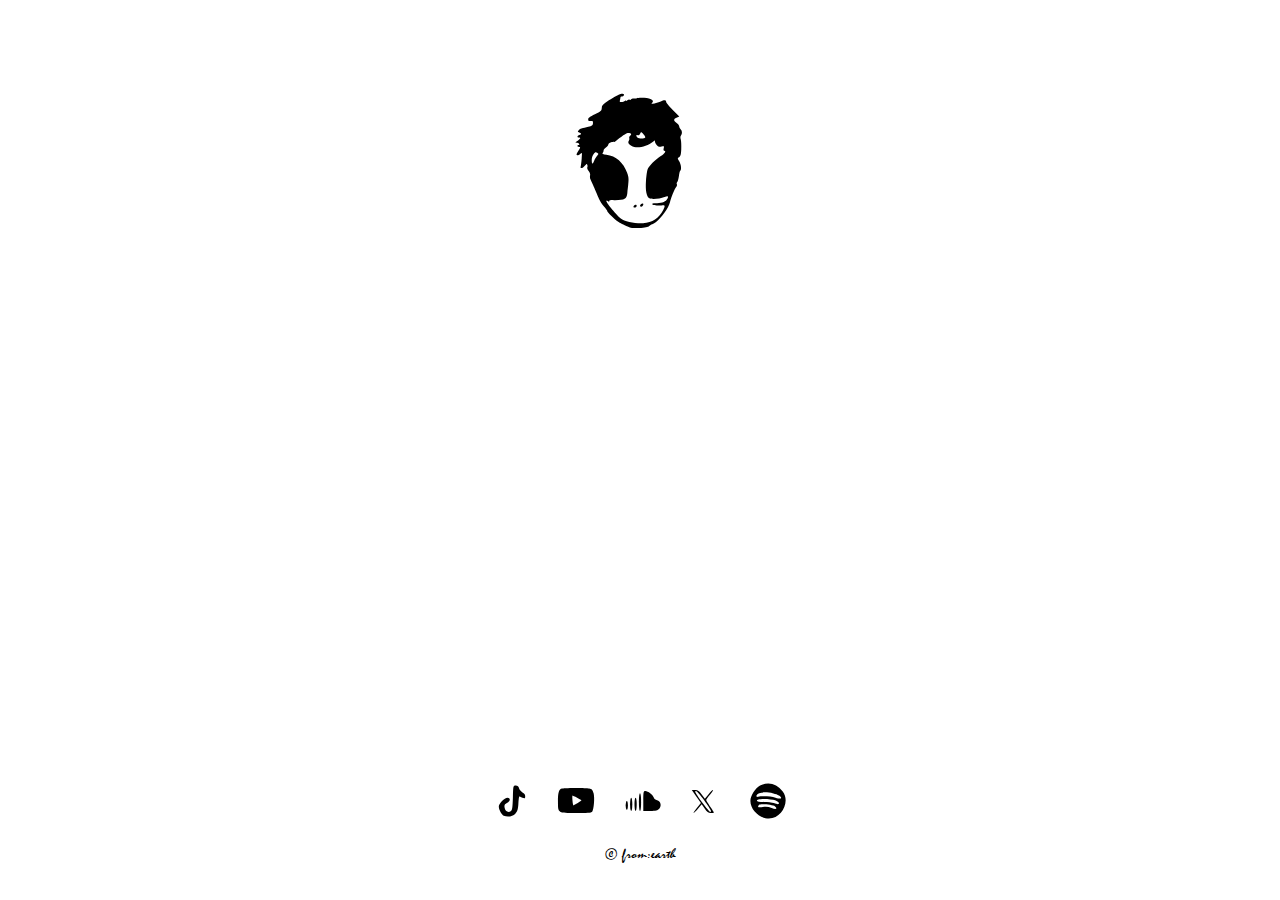
<file: index.html>
<!DOCTYPE html>
<html lang="en">
<head>
     <meta charset="UTF-8">
     <meta name="viewport" content="width=device-width, initial-scale=1.0">
     <link rel="stylesheet" href="style114.css">
     <title> ALIEN </title>
</head>
<body> 

<header class="header">
    <div class="logo">
        <img src="logos/alienface.svg" alt="globe" class="small-logo">
    </div>

    <div class="countdown" id="countdown">   
    </div>
    <script src="script1.js"></script>


</header>



<div class="content">
    <!-- Your content here, such as music, videos, and artwork sections -->
 
</div>




<footer class="footer">
    

    <div class="icon-container">
        <div class="icons">
            <div class="icon">
                <a href="https://www.tiktok.com/@badpapyllon">
                    <img src="icons/tiktok.svg" alt="globe" class="small-icon">
                </a>
            </div>
            <div class="icon">
                <a href="https://www.youtube.com/@dapapyllon">
                    <img src="icons/youtube.svg" alt="globe" class="small-icon">
                </a>
            </div>
            <div class="icon">
                <a href="https://soundcloud.com/badpapyllon/">
                    <img src="icons/soundcloud.svg" alt="globe" class="small-icon">
                </a>
            </div>
            <div class="icon">
                <a href="https://twitter.com/badpapyllon">
                    <img src="icons/twitterx.svg" alt="globe" class="small-icon">
                </a>
            </div>
            <div class="icon">
                <a href="https://www.youtube.com/@dapapyllon">
                    <img src="icons/spotify.svg" alt="globe" class="small-icon">
                </a>
            </div>
        </div>
    </div>
    <div class="container">
        <p>© from:earth</p>
    </div>
</footer>


</body>
</html>
</file>
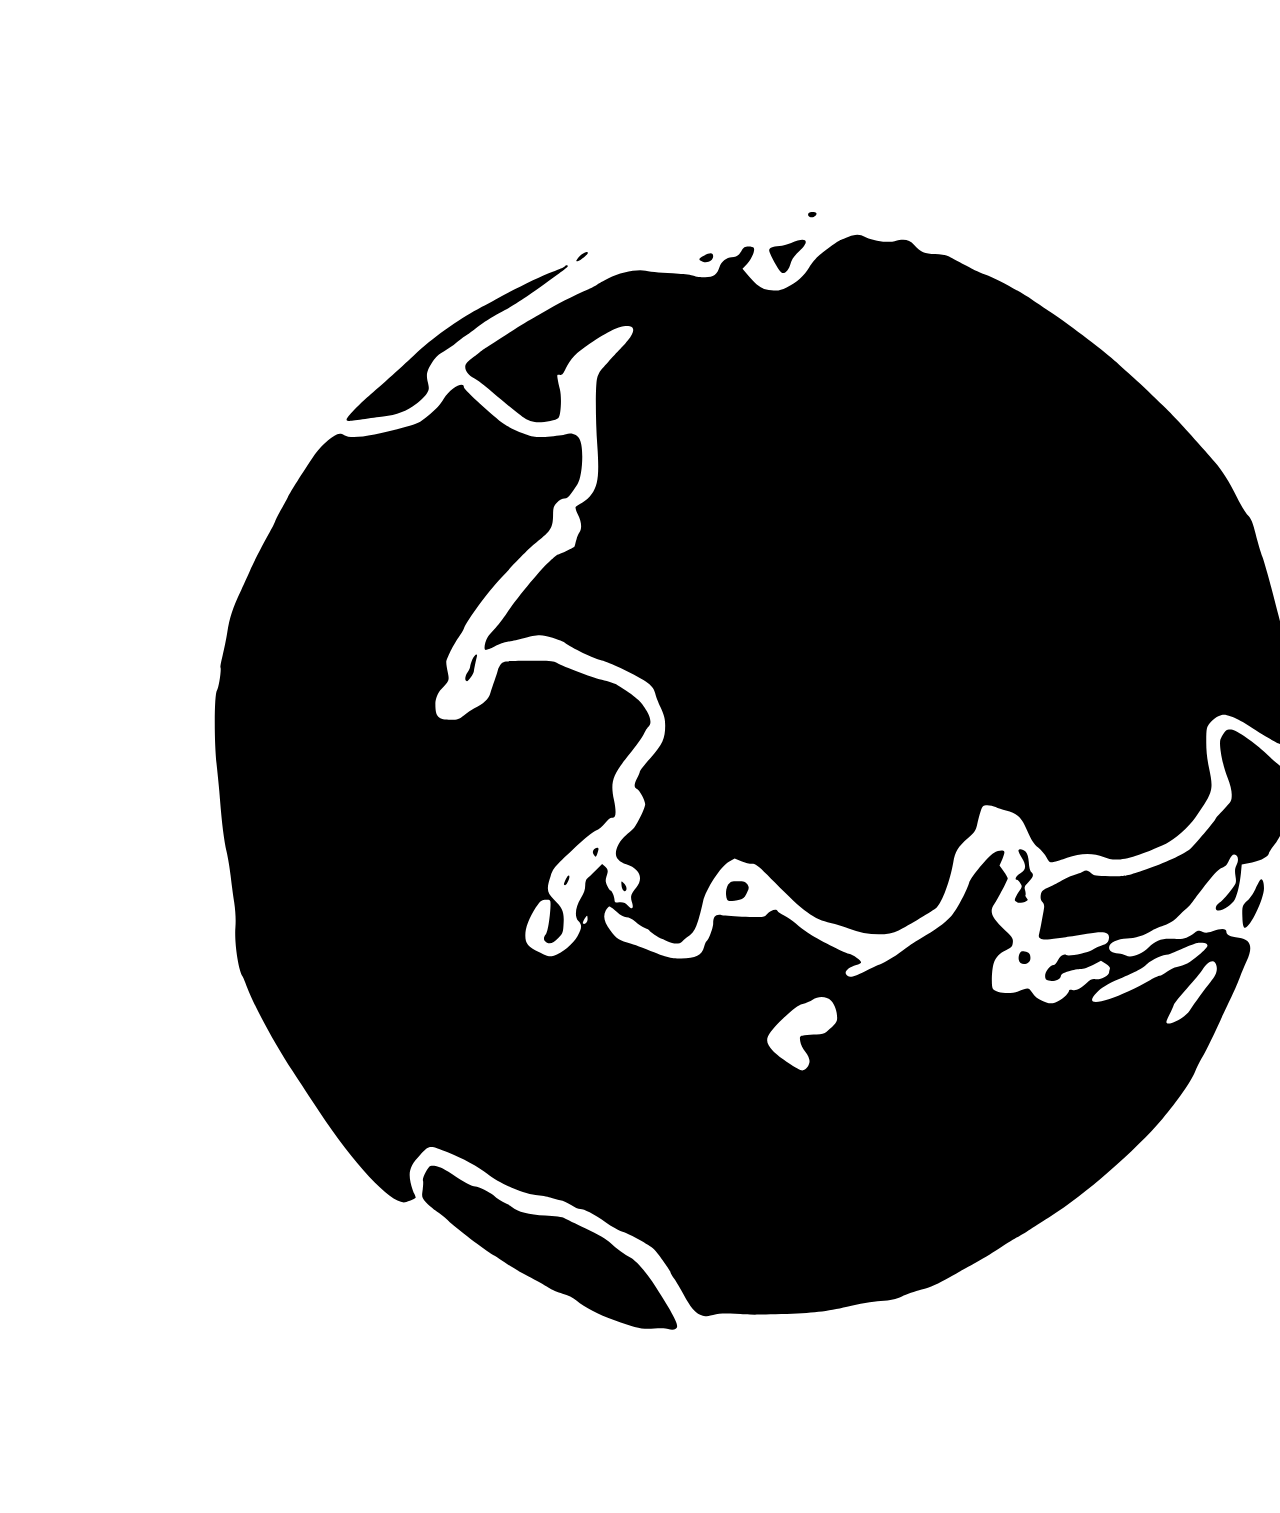
<file: GLOBEYSPIN/svg/index.html>
<!DOCTYPE html>
<html lang="en">
<head>
    <meta charset="UTF-8">
    <meta name="viewport" content="width=device-width, initial-scale=1.0">
    <title>SVG Animation</title>
</head>
<body>
    <div id="svgContainer"></div>

    <script>
        // Array containing the IDs of your SVG frames
        var svgFrames = ['frame1', 'frame2', 'frame3', 'frame4'];

        // Function to display each SVG frame sequentially with a delay
        function displayFrames() {
            var container = document.getElementById('svgContainer');
            var index = 0;

            // Function to display the next frame
            function displayNextFrame() {
                // Clear the container
                container.innerHTML = '';

                // Create an <object> element for the current SVG frame
                var object = document.createElement('object');
                object.type = 'image/svg+xml';
                object.data = svgFrames[index] + '.svg'; // Assuming your SVG files are named frame1.svg, frame2.svg, etc.
                container.appendChild(object);

                // Move to the next frame
                index = (index + 1) % svgFrames.length;

                // Repeat after a delay (500 milliseconds = 0.5 seconds)
                setTimeout(displayNextFrame, 500);
            }

            // Start displaying frames
            displayNextFrame();
        }

        // Call the function to start the animation
        displayFrames();
    </script>
</body>
</html>
</file>
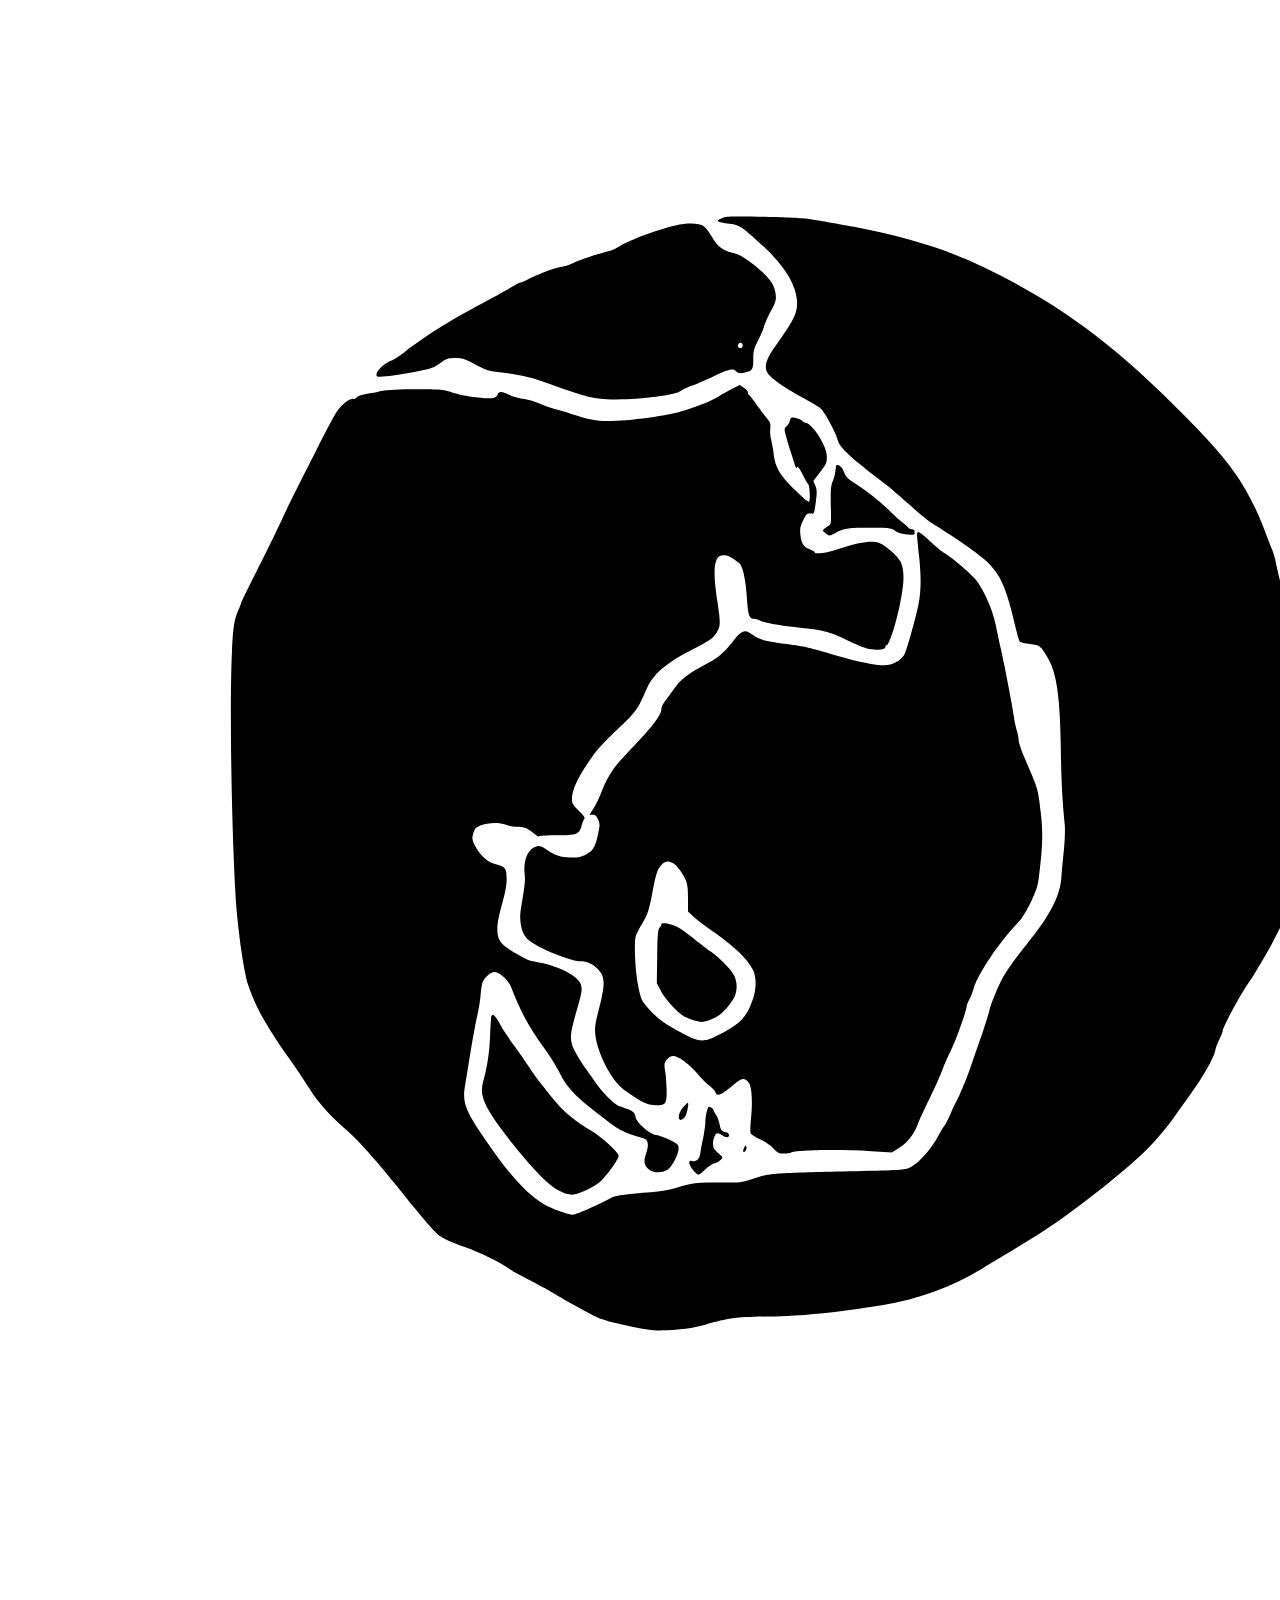
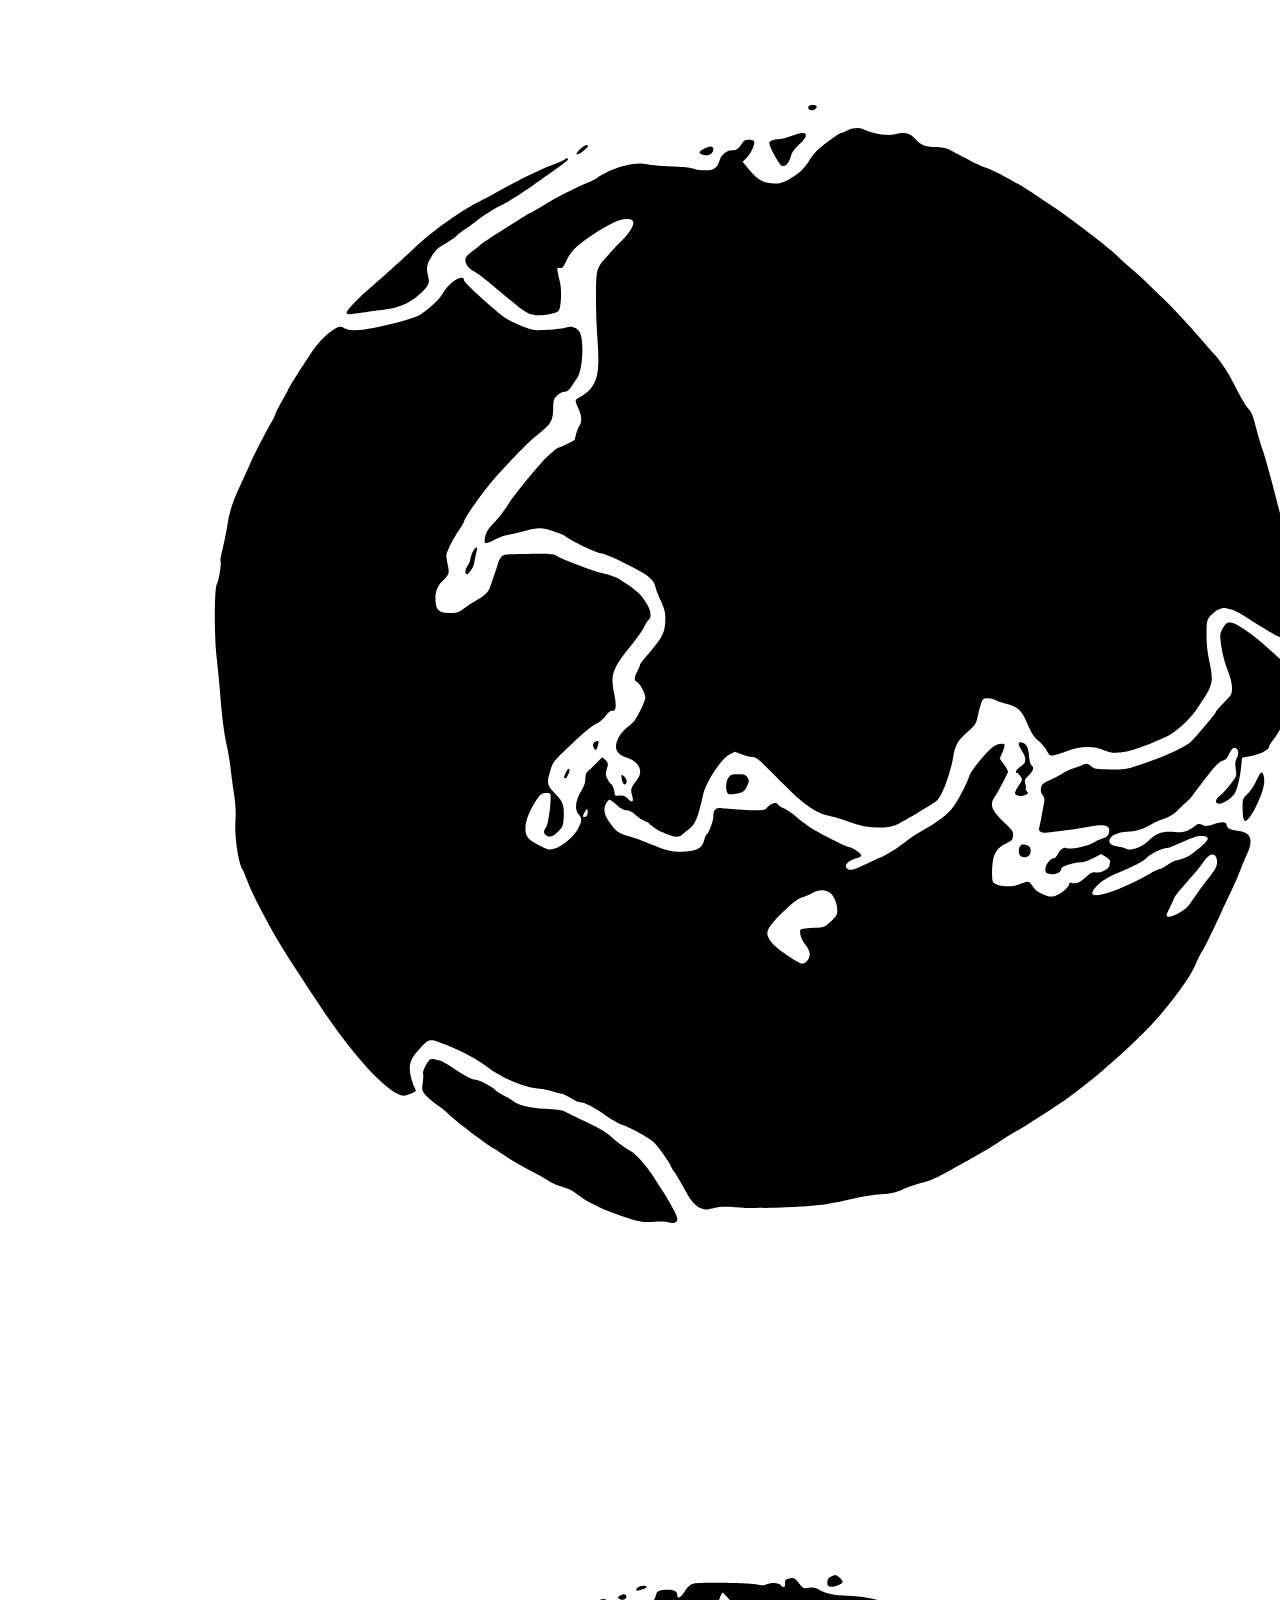
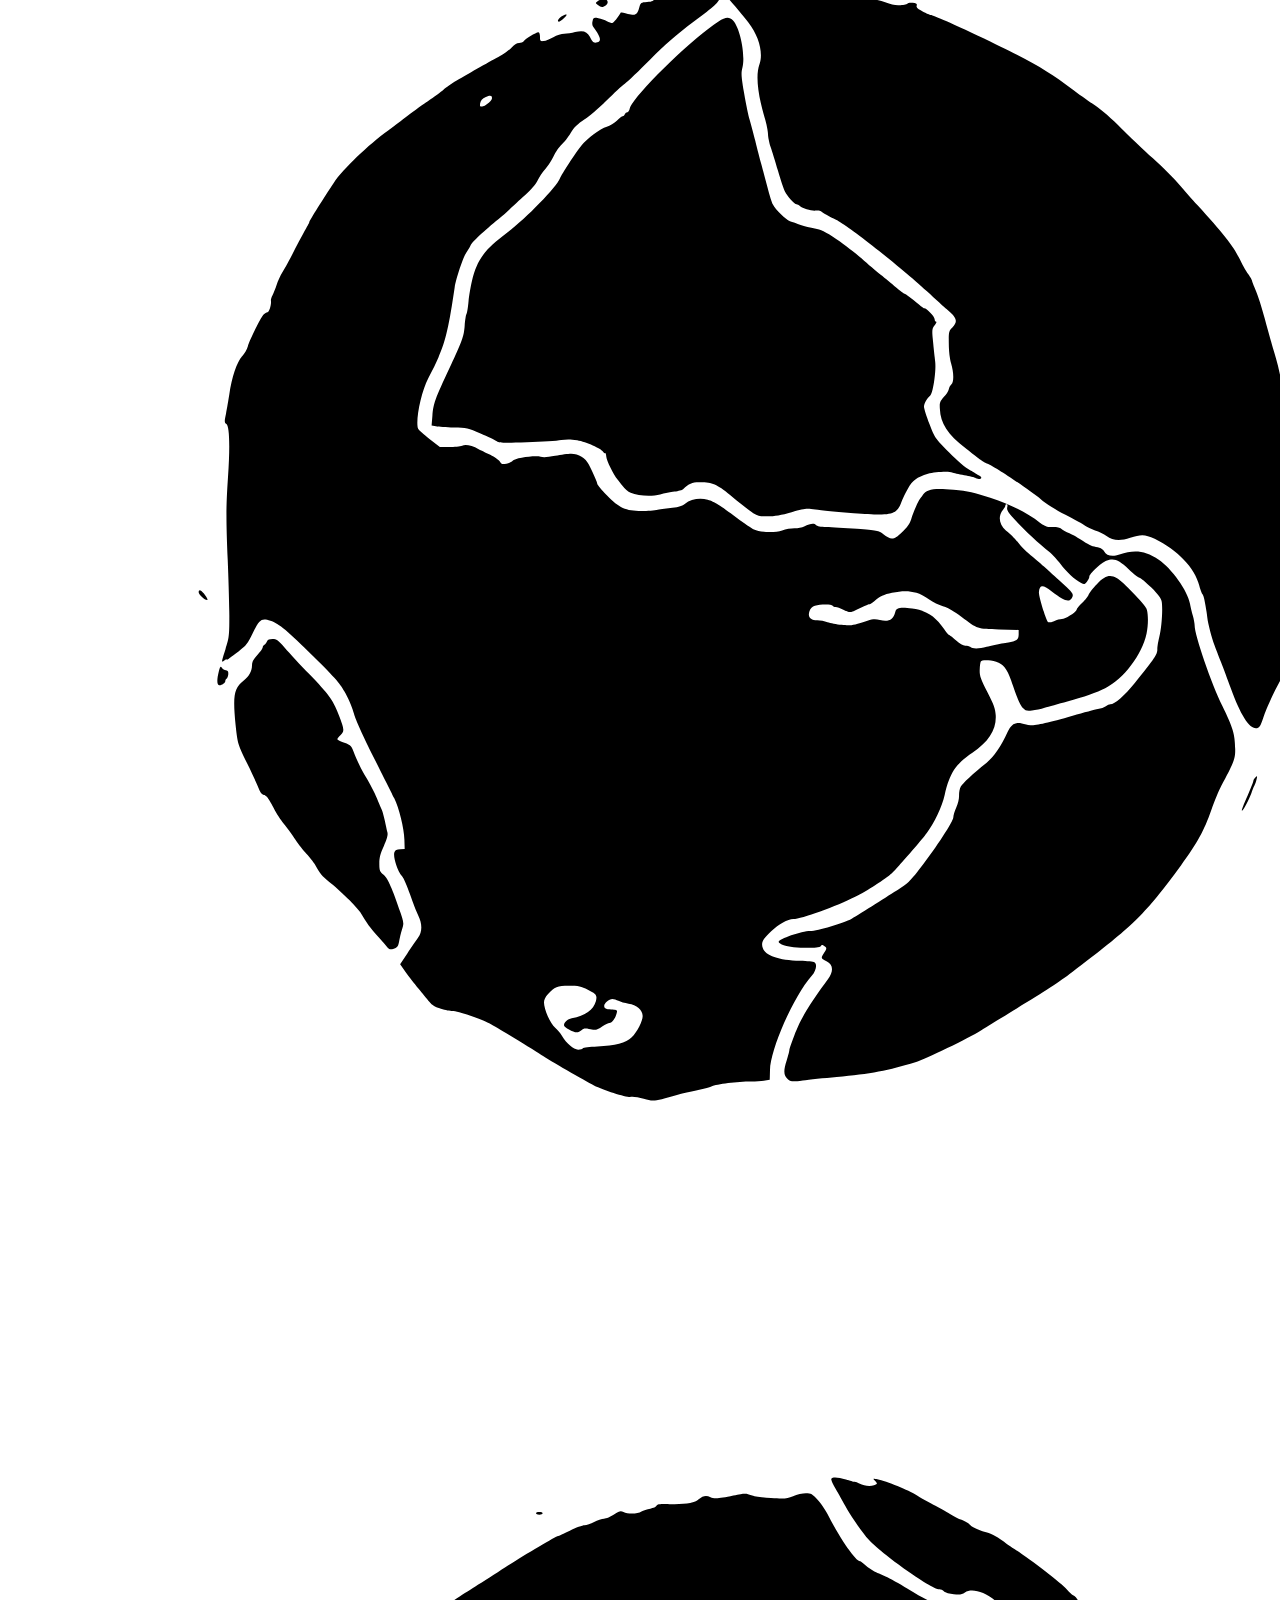
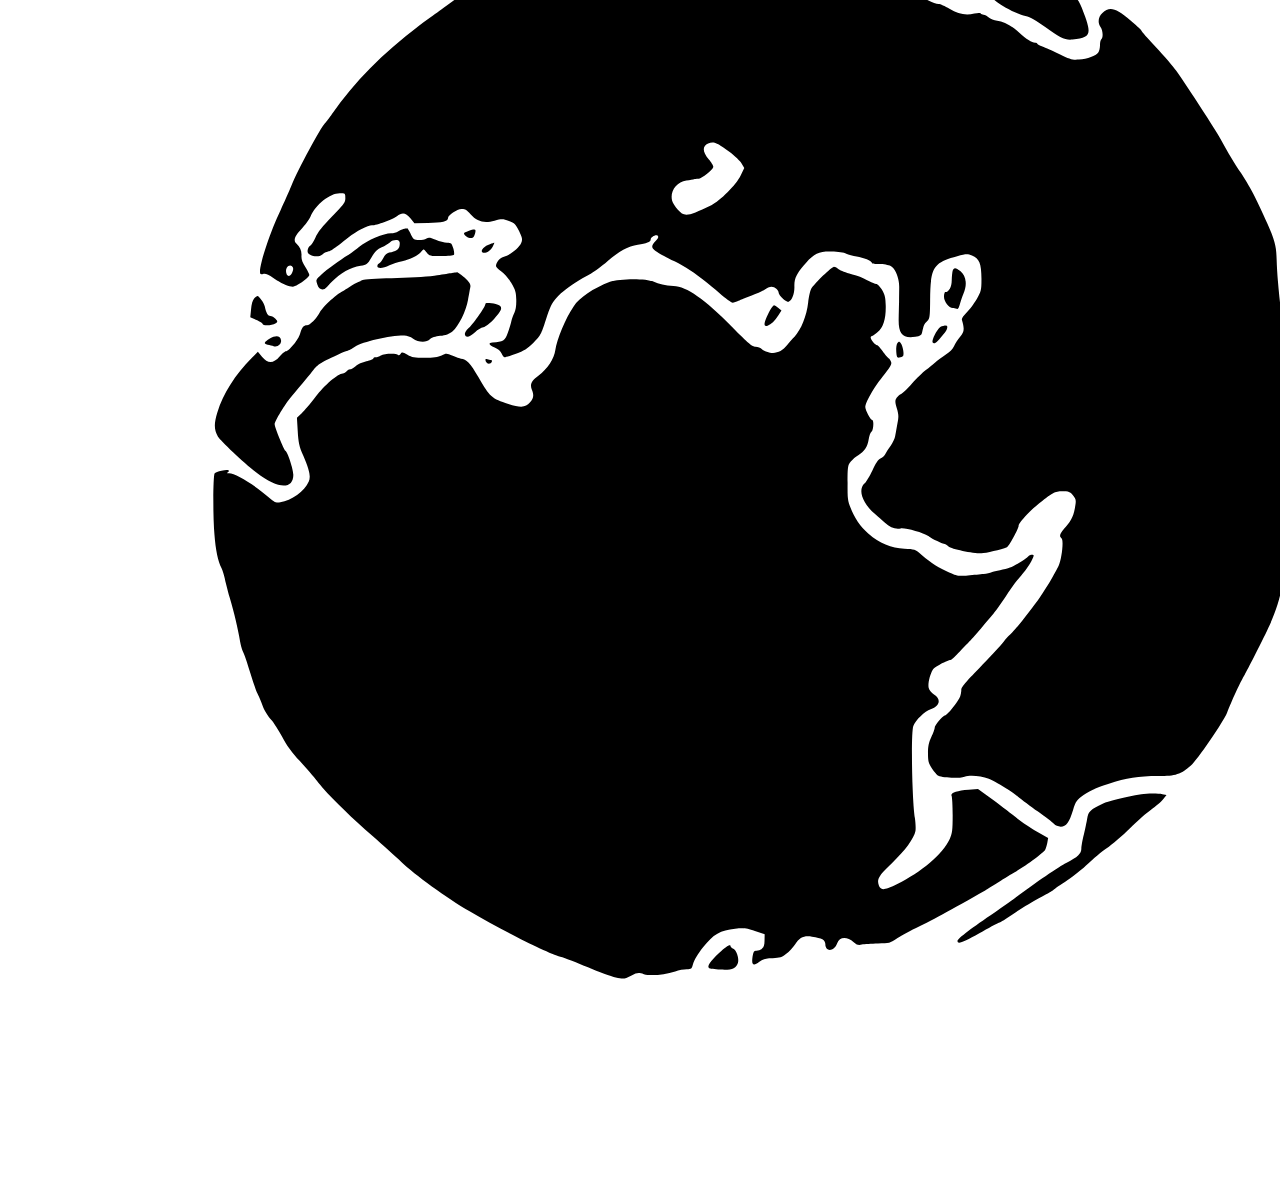
<file: GLOBEYSPIN/svg/animate.html>
<?xml version="1.0" standalone="no"?>
<!DOCTYPE svg PUBLIC "-//W3C//DTD SVG 20010904//EN"
 "http://www.w3.org/TR/2001/REC-SVG-20010904/DTD/svg10.dtd">
<svg version="1.0" xmlns="http://www.w3.org/2000/svg"
 width="1120.000000pt" height="1120.000000pt" viewBox="0 0 1120.000000 1120.000000"
 preserveAspectRatio="xMidYMid meet">

<g transform="translate(0.000000,1120.000000) scale(0.100000,-0.100000)"
fill="#000000" stroke="none">
<path d="M11181 11178 c1 -13 5 -36 9 -53 7 -26 8 -22 9 23 0 29 -3 52 -9 52
-5 0 -9 -10 -9 -22z"/>
<path d="M5380 9633 c-13 -3 -33 -11 -43 -18 -17 -12 -17 -13 0 -20 10 -3 36
-8 58 -11 93 -10 104 -17 278 -179 147 -137 233 -274 243 -388 9 -98 -12 -145
-156 -346 -68 -96 -87 -146 -71 -194 14 -41 119 -118 265 -196 58 -31 121 -68
139 -82 32 -26 119 -186 131 -242 12 -52 95 -128 362 -332 43 -33 124 -103
180 -155 55 -52 133 -115 173 -140 146 -90 297 -194 362 -248 139 -113 182
-206 263 -557 9 -38 20 -73 25 -78 5 -5 39 -12 77 -17 75 -9 80 -14 134 -106
65 -111 91 -295 96 -674 4 -252 10 -369 30 -582 3 -32 0 -111 -6 -175 -7 -65
-15 -158 -19 -208 -12 -150 -83 -287 -260 -506 -61 -75 -83 -105 -158 -214
-36 -52 -106 -215 -123 -285 -12 -51 -65 -208 -143 -430 -34 -97 -93 -237
-107 -255 -4 -5 -22 -44 -39 -85 -18 -41 -38 -81 -45 -90 -8 -8 -24 -35 -38
-60 -61 -116 -150 -219 -216 -252 -45 -22 -60 -23 -362 -30 -694 -16 -692 -16
-810 -55 -103 -34 -108 -34 -255 -32 -173 2 -220 -3 -330 -39 -53 -16 -119
-28 -195 -33 -164 -12 -262 -24 -285 -37 -105 -57 -272 -132 -295 -132 -42 0
-164 44 -226 82 -127 76 -262 227 -439 488 -150 221 -170 277 -145 410 4 25
22 133 39 240 18 107 40 229 50 270 11 41 21 109 25 151 3 42 10 87 15 100 13
36 61 79 87 79 40 0 107 -60 128 -115 66 -175 139 -309 243 -450 41 -55 95
-142 121 -193 51 -102 109 -166 263 -287 189 -149 203 -156 369 -203 33 -10
38 -49 14 -119 -20 -60 -13 -90 31 -119 33 -22 102 -20 134 4 33 23 81 117 81
158 0 29 -5 34 -66 64 -36 17 -82 34 -103 37 -51 9 -147 93 -155 138 -5 27
-15 37 -49 53 -23 10 -55 22 -70 26 -33 8 -125 99 -182 180 -22 32 -59 84 -82
116 -23 33 -56 87 -74 122 -40 79 -37 117 20 312 48 162 46 183 -20 240 -55
46 -179 96 -269 108 -64 8 -89 18 -166 64 -123 73 -144 100 -144 192 0 36 13
104 35 181 25 86 35 143 35 191 0 79 -8 89 -88 110 -55 14 -112 66 -147 133
-25 48 -26 55 -16 95 10 36 19 46 49 59 58 24 144 28 192 9 22 -9 60 -16 85
-16 55 0 84 -11 127 -49 20 -17 38 -27 42 -23 4 4 65 7 134 7 146 0 167 8 183
70 6 22 16 46 21 53 8 9 -2 25 -41 62 -45 43 -51 54 -51 89 0 63 36 144 120
270 63 94 104 141 218 248 144 136 155 152 221 306 45 105 148 196 326 286
143 72 173 92 200 137 30 48 30 67 5 236 -41 271 -22 363 70 341 25 -6 88 -47
103 -67 21 -30 40 -124 48 -239 9 -139 18 -167 52 -167 12 0 35 -7 50 -15 38
-19 160 -40 327 -56 148 -13 202 -29 356 -105 51 -24 111 -48 135 -52 63 -10
119 -4 119 14 0 8 4 14 9 14 19 0 70 158 101 310 33 163 35 245 5 316 -17 41
-117 128 -165 144 -52 17 -159 1 -296 -46 -96 -33 -184 -44 -184 -25 0 5 -15
14 -33 20 -49 16 -68 46 -74 110 -5 48 -1 65 21 110 24 47 30 53 55 49 27 -4
27 -4 39 84 10 75 10 94 -3 125 l-15 36 50 65 c51 66 53 72 50 132 -4 75 -113
239 -159 240 -8 0 -19 6 -25 14 -6 8 -28 18 -48 21 -35 7 -38 5 -44 -21 -4
-16 -16 -35 -26 -42 -21 -16 -20 -21 28 -177 48 -151 44 -141 53 -127 4 8 19
-13 41 -56 18 -37 36 -69 41 -72 11 -7 18 -116 8 -131 -5 -9 -39 19 -108 87
-111 110 -147 172 -158 266 -3 29 -11 76 -18 104 -8 29 -11 70 -8 91 4 34 1
45 -24 74 -16 19 -51 66 -78 104 -27 39 -53 72 -57 73 -4 2 -8 10 -8 17 0 8
-14 24 -31 36 l-31 21 -56 -27 c-31 -15 -75 -40 -97 -55 -44 -30 -126 -64
-250 -105 -152 -50 -498 -93 -650 -81 -49 4 -113 18 -165 37 -47 17 -117 38
-155 48 -39 9 -97 30 -130 45 -33 15 -89 31 -125 35 -36 5 -82 18 -103 30 -47
26 -77 27 -84 2 -3 -11 -17 -22 -32 -26 -48 -10 -223 12 -303 39 -72 25 -87
26 -280 26 -112 0 -223 -5 -248 -11 -25 -6 -56 -13 -70 -14 -68 -9 -107 -19
-124 -34 -10 -9 -20 -15 -22 -13 -13 8 -56 -15 -88 -47 -44 -45 -52 -60 -203
-356 -157 -307 -199 -394 -277 -562 -37 -79 -111 -229 -165 -335 -54 -106
-104 -209 -111 -228 -7 -19 -19 -48 -26 -65 -27 -64 -35 -117 -44 -295 -18
-367 -6 -1241 25 -1810 13 -244 61 -591 97 -700 50 -153 137 -309 304 -545 51
-71 122 -177 158 -235 63 -102 165 -213 297 -326 59 -50 216 -226 338 -379
193 -242 294 -360 334 -391 26 -20 101 -54 192 -87 131 -47 268 -116 354 -176
14 -10 73 -42 131 -71 58 -30 137 -72 175 -95 81 -49 261 -148 338 -187 35
-18 115 -39 232 -63 159 -32 192 -36 285 -32 116 6 207 19 290 42 190 52 219
56 475 61 253 5 506 30 850 85 266 43 535 140 740 268 33 21 161 98 285 172
217 129 403 261 674 477 246 196 371 323 506 513 30 42 88 124 128 181 86 121
157 249 166 298 3 19 17 57 31 84 14 27 25 56 25 63 0 32 162 327 216 393 6 8
56 92 111 185 225 387 289 658 249 1066 -18 184 -21 473 -7 577 32 231 32 237
21 382 -11 149 -42 326 -84 472 -13 46 -33 122 -45 171 -36 151 -59 251 -66
287 -4 19 -15 55 -25 80 -10 25 -37 95 -60 155 -115 296 -234 474 -502 752
-451 467 -796 753 -1197 993 -462 276 -833 416 -1376 519 -143 27 -300 54
-350 61 -93 12 -571 23 -615 13z"/>
<path d="M5006 9569 c-135 -30 -365 -117 -429 -162 -16 -11 -43 -23 -60 -27
-89 -22 -219 -65 -273 -91 -34 -16 -72 -29 -86 -29 -35 0 -176 -52 -271 -101
-22 -10 -43 -19 -48 -19 -6 0 -33 -15 -62 -33 -29 -18 -104 -61 -167 -94 -283
-149 -454 -255 -639 -396 -36 -27 -76 -53 -90 -59 -70 -26 -136 -97 -113 -120
12 -12 165 9 342 45 70 14 96 26 149 66 29 21 45 26 95 26 54 0 72 -6 150 -49
60 -32 104 -49 137 -52 133 -12 255 -35 335 -64 372 -131 394 -137 514 -144
187 -11 505 25 559 63 14 10 51 28 82 39 31 11 104 44 163 71 111 53 145 61
166 36 15 -18 47 -19 87 -4 38 14 43 25 43 101 0 56 5 76 34 131 19 36 40 84
46 108 7 24 30 77 52 117 35 64 40 80 36 122 -7 75 -51 134 -162 222 -78 60
-110 79 -157 91 -81 20 -118 48 -159 120 -19 33 -46 69 -60 79 -35 25 -120 28
-214 7z m504 -899 c0 -11 -6 -20 -13 -20 -19 0 -27 10 -20 26 8 21 33 17 33
-6z"/>
<path d="M6209 7758 c-5 -52 -10 -76 -25 -112 -13 -33 -15 -68 -13 -180 4
-129 3 -139 -16 -150 -23 -13 -49 -36 -44 -39 2 -1 14 -10 26 -20 20 -18 23
-18 70 6 71 36 93 39 263 38 143 -1 157 -3 185 -23 20 -15 49 -23 87 -26 54
-4 58 -3 58 17 0 14 -6 21 -19 21 -11 0 -26 8 -33 18 -7 9 -26 26 -42 36 -16
10 -62 52 -102 92 -71 71 -178 155 -259 204 -48 29 -61 43 -81 93 -16 36 -53
53 -55 25z"/>
<path d="M6819 7258 c-2 -15 -2 -8 15 -178 15 -152 14 -245 -3 -340 -19 -101
-91 -362 -110 -393 -24 -42 -91 -77 -146 -77 -69 0 -203 27 -350 70 -227 67
-242 70 -386 90 -177 25 -205 32 -257 71 -58 42 -77 35 -150 -57 -65 -82 -108
-117 -199 -166 -133 -71 -191 -116 -243 -191 -28 -40 -60 -83 -70 -97 -11 -13
-20 -36 -20 -50 0 -47 -76 -143 -271 -345 -91 -93 -135 -163 -184 -290 -15
-38 -40 -89 -56 -112 l-28 -43 25 0 c19 0 28 -8 40 -36 14 -33 14 -44 -1 -113
-22 -98 -38 -124 -93 -151 -34 -17 -60 -22 -112 -21 -74 1 -123 18 -185 62
-29 20 -47 26 -67 22 -66 -13 -106 -104 -93 -209 5 -40 0 -93 -16 -186 -20
-112 -21 -139 -12 -195 14 -82 43 -114 152 -171 97 -50 247 -102 294 -102 49
0 86 -16 124 -52 64 -61 65 -113 12 -318 -25 -96 -29 -126 -24 -180 8 -78 48
-186 103 -278 55 -91 84 -120 188 -187 73 -48 98 -58 144 -62 90 -9 100 1 100
100 0 45 -5 110 -10 145 -10 57 -9 66 10 93 15 20 30 29 48 29 40 0 124 -61
183 -133 29 -34 69 -75 90 -90 21 -15 41 -37 44 -47 13 -40 41 -27 160 73 41
34 64 34 90 -1 24 -33 31 -141 17 -277 -5 -49 -6 -97 -1 -106 4 -9 36 -28 69
-43 34 -16 80 -46 101 -69 35 -35 45 -40 80 -39 23 1 44 4 48 6 33 21 356 27
608 12 l152 -9 44 27 c64 37 121 106 148 179 12 34 53 123 90 197 37 74 81
173 98 219 17 46 46 111 64 145 30 54 117 300 117 330 0 6 9 27 19 47 11 20
26 60 35 89 33 110 191 344 336 496 22 23 62 87 91 148 46 95 53 119 64 214
25 205 28 310 11 457 -20 178 -18 172 -122 411 -24 56 -44 115 -44 132 0 17
-6 51 -14 74 -8 24 -17 66 -20 93 -8 65 -70 390 -101 525 -13 58 -29 132 -35
165 -25 122 -86 262 -153 348 -34 43 -172 161 -232 197 -22 13 -72 55 -112 92
-71 67 -92 80 -94 56z m-1833 -2471 c29 -16 65 -63 92 -118 18 -38 22 -63 22
-146 l0 -99 38 -36 c20 -19 69 -57 107 -84 189 -129 295 -227 340 -314 38 -73
27 -186 -29 -299 -37 -77 -96 -128 -224 -192 -118 -60 -144 -59 -284 17 -130
70 -186 111 -250 185 -45 52 -51 64 -69 150 -25 120 -36 343 -20 390 6 19 30
64 52 101 35 57 45 89 69 208 35 173 37 177 67 218 26 34 53 40 89 19z"/>
<path d="M4900 4327 c0 -6 -6 -18 -14 -26 -11 -13 -15 -60 -17 -216 l-3 -200
33 -62 c19 -36 61 -89 100 -126 53 -52 79 -68 132 -86 74 -24 96 -22 170 15
47 23 90 66 136 135 37 56 37 142 1 196 -33 50 -100 116 -168 166 -30 23 -88
67 -128 99 -40 32 -92 69 -115 82 -46 26 -127 41 -127 23z"/>
<path d="M3625 3638 c-2 -7 -6 -71 -9 -143 -5 -129 -21 -236 -52 -347 -20 -69
-10 -120 38 -210 62 -117 303 -415 434 -538 69 -64 139 -100 194 -100 46 0
163 55 213 99 51 47 137 167 137 193 0 25 -142 153 -214 193 -78 44 -154 101
-211 159 -52 54 -192 229 -229 286 -16 25 -71 104 -122 177 -52 72 -98 140
-102 150 -15 35 -54 93 -63 93 -5 0 -11 -6 -14 -12z"/>
<path d="M5062 2953 c-50 -59 -37 -128 13 -73 15 17 35 110 23 110 -3 0 -19
-17 -36 -37z"/>
<path d="M5241 2923 c-6 -21 -11 -56 -11 -78 0 -22 -7 -74 -15 -115 -9 -41
-19 -94 -22 -118 -6 -46 -30 -68 -64 -59 -14 4 -19 0 -19 -17 0 -22 51 -86 69
-86 5 0 28 18 50 39 23 22 54 42 70 46 16 3 37 15 47 26 18 20 17 21 -20 52
-31 27 -38 39 -38 69 0 41 17 78 35 78 7 0 22 -7 33 -15 10 -8 27 -15 37 -15
25 0 18 34 -8 38 -32 6 -42 20 -49 64 -4 22 -16 53 -26 68 -11 16 -20 33 -20
38 0 8 -22 22 -35 22 -2 0 -9 -17 -14 -37z"/>
<path d="M5521 2652 c-14 -26 -7 -42 10 -25 6 6 9 19 7 29 -3 17 -5 17 -17 -4z"/>
</g>
</svg>


<?xml version="1.0" standalone="no"?>
<!DOCTYPE svg PUBLIC "-//W3C//DTD SVG 20010904//EN"
 "http://www.w3.org/TR/2001/REC-SVG-20010904/DTD/svg10.dtd">
<svg version="1.0" xmlns="http://www.w3.org/2000/svg"
 width="1120.000000pt" height="1120.000000pt" viewBox="0 0 1120.000000 1120.000000"
 preserveAspectRatio="xMidYMid meet">

<g transform="translate(0.000000,1120.000000) scale(0.100000,-0.100000)"
fill="#000000" stroke="none">
<path d="M6005 9660 c-9 -15 3 -30 24 -30 21 0 44 23 34 33 -10 11 -51 8 -58
-3z"/>
<path d="M6335 9493 c-11 -2 -34 -11 -52 -19 -17 -8 -34 -14 -37 -14 -9 0
-105 -68 -158 -113 -26 -22 -61 -63 -77 -92 -36 -63 -96 -116 -170 -151 -46
-22 -64 -26 -114 -21 -69 6 -103 27 -171 106 l-46 55 34 35 c34 37 62 102 51
121 -3 5 -21 10 -40 10 -27 0 -37 -6 -54 -34 -22 -35 -39 -46 -73 -46 -35 0
-77 -33 -89 -70 -20 -62 -45 -80 -110 -80 -32 0 -70 5 -86 12 -15 6 -66 13
-113 15 -119 4 -200 11 -247 21 -62 14 -192 -12 -278 -55 -38 -19 -77 -41 -85
-48 -8 -7 -37 -23 -65 -35 -116 -50 -244 -115 -336 -171 -54 -32 -101 -59
-104 -59 -5 0 -89 -53 -312 -197 -29 -18 -58 -39 -65 -46 -7 -6 -34 -28 -60
-47 -36 -27 -47 -42 -48 -62 0 -34 24 -64 70 -88 19 -10 76 -53 125 -95 246
-208 267 -223 327 -231 53 -7 157 11 177 31 19 19 26 157 11 215 -7 25 -14 60
-17 79 -5 31 -4 33 15 29 18 -5 25 3 46 47 33 72 82 123 179 187 166 110 241
142 301 131 40 -8 34 -48 -15 -108 -22 -27 -46 -54 -53 -59 -14 -12 -120 -129
-150 -166 -10 -13 -23 -40 -27 -59 -13 -53 -12 -312 2 -507 15 -212 6 -291
-41 -358 -18 -27 -49 -55 -73 -67 -23 -12 -45 -26 -49 -32 -3 -6 4 -32 18 -59
27 -53 31 -104 10 -133 -7 -11 -17 -33 -21 -50 -5 -16 -9 -33 -10 -37 -2 -5
-3 -12 -4 -16 -1 -8 -112 -62 -126 -62 -3 0 -14 -8 -24 -17 -11 -10 -26 -23
-33 -29 -57 -46 -249 -277 -323 -389 -31 -47 -74 -103 -95 -123 -20 -20 -44
-48 -52 -62 -20 -32 -30 -88 -18 -95 5 -3 37 8 70 25 34 17 77 33 96 35 18 3
66 13 106 24 130 34 147 34 233 6 43 -14 85 -30 92 -37 44 -36 226 -123 278
-132 22 -4 85 -30 140 -57 212 -105 247 -131 261 -194 3 -16 21 -63 40 -103
27 -59 34 -86 34 -136 0 -96 -21 -141 -110 -242 -44 -49 -80 -95 -80 -102 0
-6 -9 -29 -20 -49 -24 -45 -25 -72 -5 -79 23 -9 65 -86 65 -118 0 -26 -54
-140 -83 -176 -7 -9 -33 -32 -59 -53 -46 -38 -78 -95 -78 -140 0 -36 27 -64
78 -81 102 -34 132 -105 74 -176 -39 -47 -44 -67 -32 -106 16 -48 3 -62 -27
-30 -24 26 -37 30 -80 26 -17 -1 -23 4 -23 19 0 24 -20 71 -30 71 -4 0 -15 16
-25 36 -13 28 -14 41 -6 66 15 44 14 55 -10 77 l-22 20 -47 -47 c-25 -26 -54
-53 -63 -60 -11 -8 -17 -27 -17 -55 0 -31 -9 -57 -32 -93 -42 -65 -50 -142
-19 -173 28 -28 27 -53 -6 -113 -32 -58 -119 -131 -178 -147 -37 -10 -45 -8
-113 27 -89 44 -106 71 -100 148 5 55 46 147 95 211 19 26 31 33 59 33 32 0
34 -2 34 -32 -1 -83 -20 -211 -35 -227 -21 -24 -19 -48 5 -61 28 -15 50 -6 90
35 32 33 35 41 38 109 5 86 -7 114 -73 179 -53 53 -57 79 -24 175 19 58 30 71
163 195 85 81 156 139 177 146 20 7 48 30 69 57 24 30 41 43 53 40 28 -7 32
39 13 132 -29 138 -13 185 118 347 46 56 92 122 105 147 12 26 29 52 37 58 22
19 17 62 -13 115 -41 74 -85 113 -223 197 -14 8 -65 25 -115 38 -88 23 -277
94 -339 128 -26 15 -58 17 -215 15 -180 -2 -185 -2 -203 -25 -10 -13 -21 -34
-24 -48 -3 -14 -14 -47 -24 -75 -10 -27 -24 -70 -32 -95 -13 -45 -50 -79 -123
-115 -16 -8 -49 -31 -73 -50 -38 -30 -51 -35 -97 -35 -99 0 -119 19 -119 120
0 38 19 86 44 110 60 60 62 65 49 127 -7 32 -12 66 -11 76 1 25 57 137 93 186
16 23 34 53 39 66 25 64 175 269 284 385 157 169 212 223 286 282 85 69 98 94
99 186 1 56 4 67 30 93 17 17 40 29 55 29 19 0 33 11 53 41 16 23 36 53 45 67
38 57 49 268 18 334 -17 37 -63 55 -104 40 -17 -6 -78 -14 -136 -18 -101 -6
-108 -5 -188 25 -45 17 -109 49 -141 70 -73 50 -301 259 -301 276 0 50 -103
-9 -150 -84 -32 -53 -48 -70 -130 -139 -48 -40 -70 -51 -154 -74 -267 -74
-411 -94 -463 -63 -21 12 -34 14 -53 7 -53 -21 -133 -97 -189 -181 -96 -145
-171 -265 -181 -289 -6 -13 -28 -54 -49 -90 -21 -37 -42 -78 -46 -91 -4 -13
-22 -49 -40 -80 -43 -74 -125 -234 -149 -291 -11 -25 -41 -91 -67 -148 -64
-134 -87 -204 -104 -315 -8 -51 -24 -129 -35 -175 -11 -45 -19 -86 -16 -90 8
-14 -13 -154 -26 -170 -21 -25 -23 -377 -3 -557 9 -82 21 -199 25 -260 14
-179 30 -305 50 -395 11 -47 24 -128 30 -180 6 -52 18 -142 27 -200 10 -68 13
-133 9 -185 -9 -114 22 -325 54 -370 4 -5 19 -42 34 -82 54 -142 208 -426 341
-628 50 -77 139 -212 197 -300 260 -396 530 -685 638 -685 17 0 74 23 88 35 2
2 -3 16 -11 32 -8 15 -20 53 -27 83 -18 83 -2 129 73 208 71 74 66 73 210 16
101 -40 232 -111 292 -159 90 -72 269 -150 362 -159 40 -3 90 -12 110 -20 21
-8 55 -17 75 -19 21 -3 57 -19 82 -36 25 -17 55 -31 69 -31 30 0 93 -33 195
-102 42 -29 97 -59 122 -68 61 -21 198 -97 234 -129 27 -25 126 -163 126 -176
0 -4 13 -25 28 -48 16 -23 48 -77 71 -120 52 -95 81 -130 123 -150 29 -14 40
-14 97 -1 47 11 89 13 165 8 110 -8 143 -8 346 -2 242 8 341 19 495 55 85 21
194 39 251 43 79 5 113 13 160 34 32 16 99 39 148 52 63 17 126 45 210 93 67
37 153 85 191 106 39 21 120 70 180 109 61 40 121 77 135 84 14 7 59 34 100
61 41 27 110 71 152 98 248 154 639 495 839 731 112 132 217 284 243 350 13
32 34 75 47 97 25 40 73 136 144 290 20 44 54 116 75 160 22 44 53 116 70 160
17 44 40 100 52 125 50 108 31 163 -59 175 -67 9 -93 21 -93 45 0 25 -37 27
-104 4 -39 -13 -52 -14 -77 -4 -26 11 -34 10 -57 -7 -59 -43 -85 -51 -152 -46
-91 7 -137 -8 -194 -64 -54 -53 -132 -81 -169 -61 -11 6 -37 13 -56 15 -51 7
-71 20 -71 46 0 34 66 67 134 67 55 0 137 25 186 58 14 9 54 27 90 39 47 17
76 35 105 66 22 23 51 51 66 62 14 11 36 36 50 56 13 19 60 81 104 137 58 73
89 105 113 113 26 8 38 22 52 55 14 31 25 44 39 44 28 0 37 -40 17 -78 -12
-24 -14 -43 -8 -84 8 -53 7 -53 -41 -115 -27 -35 -62 -72 -78 -84 -35 -25 -39
-59 -7 -59 36 0 104 47 122 84 20 43 36 112 45 195 l6 65 78 16 c72 16 127 47
127 73 0 5 20 34 44 65 24 32 58 95 76 142 18 47 41 94 50 105 31 36 52 87 52
129 1 71 -27 120 -101 178 -36 29 -100 85 -141 123 -91 87 -219 175 -264 182
-28 4 -36 1 -53 -23 -11 -16 -24 -39 -28 -52 -12 -39 16 -192 52 -280 22 -55
33 -100 33 -133 0 -48 -3 -53 -60 -111 -33 -33 -60 -64 -60 -68 0 -11 -168
-210 -194 -231 -50 -39 -192 -105 -331 -152 -149 -51 -151 -52 -268 -50 -106
1 -121 3 -141 22 -25 23 -38 26 -64 12 -9 -6 -40 -17 -69 -26 -29 -9 -68 -27
-88 -41 -20 -13 -62 -35 -93 -48 -49 -21 -58 -29 -64 -57 -4 -24 -2 -39 12
-56 15 -19 16 -30 8 -70 -5 -27 -13 -70 -18 -98 -5 -27 -12 -59 -15 -71 -11
-35 17 -48 83 -39 31 4 84 10 117 15 33 4 105 15 160 25 137 25 177 13 161
-49 -4 -17 -17 -28 -43 -36 -21 -7 -57 -23 -80 -36 -40 -23 -175 -50 -194 -38
-19 11 -47 -8 -64 -41 -9 -19 -23 -35 -31 -35 -24 0 -64 -50 -64 -81 0 -22 6
-30 26 -35 39 -10 88 8 92 33 2 16 16 24 61 37 31 9 71 16 88 16 17 0 59 14
92 31 l60 31 36 -22 c23 -15 34 -28 31 -37 -3 -8 -6 -21 -6 -28 0 -23 -68 -58
-101 -51 -24 4 -36 -1 -67 -28 -50 -45 -79 -59 -108 -52 -13 4 -24 2 -24 -3 0
-25 -62 -79 -103 -91 -40 -11 -50 -9 -96 11 -38 16 -60 33 -77 61 -27 42 -29
42 -103 12 -60 -25 -172 -14 -193 19 -13 20 -8 149 6 190 18 51 42 75 96 101
39 18 45 26 48 55 3 31 -3 40 -59 93 -102 95 -120 140 -80 196 25 37 101 181
101 194 0 5 -14 29 -31 53 l-31 43 21 47 c11 26 18 51 15 56 -8 14 -46 9 -79
-10 -44 -26 -171 -180 -186 -226 -24 -73 -98 -209 -136 -251 -47 -51 -126
-108 -218 -158 -38 -21 -91 -56 -118 -78 -54 -45 -160 -111 -197 -123 -14 -4
-65 -28 -113 -52 -92 -46 -122 -50 -140 -21 -14 21 20 51 76 68 20 6 37 15 37
20 0 16 -60 58 -92 65 -37 8 -238 111 -308 158 -25 17 -65 48 -90 70 -25 21
-65 48 -88 60 -24 11 -46 26 -49 33 -8 20 -54 6 -78 -23 -20 -24 -21 -25 -160
-20 -77 3 -158 9 -179 12 -47 9 -66 -9 -66 -63 0 -35 -37 -132 -50 -132 -4 0
-12 -19 -18 -43 -16 -64 -63 -87 -173 -87 -86 0 -100 4 -294 82 -27 11 -63 23
-80 28 -89 23 -113 38 -156 99 -47 65 -57 107 -35 150 9 17 22 31 28 31 6 0
30 -18 54 -40 30 -28 53 -40 73 -40 20 0 42 -11 68 -35 21 -19 53 -40 71 -46
17 -6 32 -14 32 -18 0 -8 77 -61 88 -61 4 -1 25 -9 47 -20 50 -24 90 -25 113
-2 9 9 32 28 49 40 47 33 68 86 107 260 21 92 135 267 194 298 l43 23 50 -19
c27 -11 64 -20 82 -20 28 0 49 -17 172 -143 211 -216 294 -276 416 -301 39 -9
99 -27 135 -41 132 -53 288 -59 375 -15 70 36 262 151 286 173 40 36 102 204
124 337 14 81 35 116 109 181 51 44 60 58 70 102 6 29 17 73 26 100 15 44 18
47 50 47 19 0 48 -7 63 -14 15 -8 50 -20 77 -27 88 -22 117 -49 160 -151 31
-71 48 -98 82 -126 24 -20 52 -53 63 -75 19 -35 23 -39 52 -34 18 3 64 17 102
32 96 37 198 39 274 6 97 -42 207 -18 468 100 60 27 173 127 219 194 136 198
139 207 103 378 -15 69 -21 134 -20 201 1 94 2 102 29 135 16 20 46 42 66 50
33 13 44 12 91 -3 29 -9 82 -36 118 -61 72 -49 198 -124 240 -143 41 -18 59
-15 89 13 35 33 42 88 35 312 -4 166 -7 184 -35 263 -16 47 -33 109 -37 138
-4 29 -18 95 -31 145 -13 51 -46 178 -73 282 -27 105 -59 216 -71 248 -12 32
-35 108 -50 169 -22 87 -34 117 -59 142 -16 17 -53 78 -82 136 -56 114 -112
202 -168 266 -20 22 -52 58 -70 80 -159 180 -208 234 -315 340 -66 66 -166
160 -220 209 -55 48 -114 101 -130 117 -76 71 -338 272 -496 378 -36 24 -98
65 -137 92 -94 63 -281 164 -348 187 -28 10 -63 25 -78 32 -35 19 -166 88
-202 107 -17 9 -59 16 -100 17 -79 2 -107 14 -157 68 -38 40 -77 47 -147 27
-45 -12 -155 2 -213 29 -46 21 -63 23 -103 14z m-1987 -5129 c0 -24 -22 -43
-35 -31 -5 6 23 57 31 57 2 0 4 -12 4 -26z m4650 -196 c2 -10 -22 -37 -65 -73
-72 -60 -105 -78 -164 -89 -20 -3 -53 -20 -75 -36 -21 -16 -46 -30 -54 -30 -8
0 -40 -14 -70 -31 -108 -61 -226 -116 -307 -143 -130 -43 -166 -24 -95 49 34
36 77 62 167 101 136 59 173 79 210 113 35 33 122 71 160 71 4 0 23 7 43 16
175 76 168 73 212 71 24 -1 36 -7 38 -19z m68 -154 c8 -41 -5 -73 -48 -124
-33 -39 -118 -156 -153 -211 -38 -59 -175 -126 -175 -85 0 7 11 33 24 58 13
24 27 55 31 69 4 13 49 69 99 124 51 55 102 117 115 138 45 74 96 89 107 31z
m-2891 -261 c28 -30 45 -80 45 -130 0 -31 -11 -45 -79 -103 -17 -14 -38 -20
-75 -20 -28 0 -68 -3 -90 -7 -38 -6 -38 -7 -33 -44 3 -22 19 -55 38 -78 20
-26 32 -52 32 -71 0 -34 -28 -70 -54 -70 -26 0 -177 100 -220 146 -72 77 -62
110 77 245 79 75 108 98 145 108 26 7 59 21 75 32 45 29 107 25 139 -8z"/>
<path d="M5875 9438 c-27 -11 -67 -22 -87 -23 -56 -5 -78 -14 -78 -33 0 -24
72 -153 92 -166 24 -15 55 16 69 68 8 29 27 56 66 93 84 78 53 109 -62 61z"/>
<path d="M4305 9352 c-12 -9 -27 -25 -34 -34 -11 -15 -11 -18 1 -18 15 0 78
51 78 63 0 13 -25 7 -45 -11z"/>
<path d="M5220 9342 c-42 -21 -44 -33 -8 -46 37 -13 78 9 78 41 0 28 -21 30
-70 5z"/>
<path d="M4176 9261 c-3 -5 -44 -23 -90 -39 -87 -32 -274 -123 -411 -200 -43
-25 -113 -62 -155 -83 -132 -68 -351 -225 -466 -336 -63 -61 -276 -253 -347
-313 -73 -62 -167 -161 -167 -176 0 -17 2 -17 120 0 52 8 122 17 155 21 101
12 177 41 246 94 35 27 72 64 82 81 17 27 17 37 7 81 -15 60 -9 86 35 155 25
39 48 60 84 78 27 14 70 43 96 66 25 22 56 45 68 52 12 6 52 35 89 65 38 30
112 77 165 105 102 53 137 75 343 221 146 104 170 123 170 131 0 9 -18 7 -24
-3z"/>
<path d="M3483 6313 c-9 -21 -16 -45 -16 -53 0 -8 -8 -27 -18 -42 -22 -30 -25
-68 -6 -68 11 0 49 54 52 75 2 17 17 89 22 108 9 33 -18 17 -34 -20z"/>
<path d="M4391 4882 c-6 -12 -5 -23 5 -36 13 -18 14 -18 24 8 5 15 10 32 10
37 0 16 -29 10 -39 -9z"/>
<path d="M7580 4878 c0 -7 11 -31 25 -53 36 -58 33 -91 -10 -116 -32 -19 -48
-49 -26 -49 5 0 16 -11 25 -25 16 -24 16 -27 -15 -71 -17 -25 -28 -51 -26 -58
7 -18 51 -25 74 -13 27 15 27 15 13 32 -7 9 -10 18 -7 21 3 3 1 19 -3 35 -8
26 -4 33 26 63 36 35 42 57 20 75 -8 6 -16 37 -18 71 -3 39 -11 66 -23 80 -20
22 -55 27 -55 8z"/>
<path d="M4186 4667 c-18 -40 -20 -47 -7 -47 14 0 39 56 31 70 -4 7 -13 -1
-24 -23z"/>
<path d="M9393 4658 c-6 -7 -22 -38 -36 -68 -14 -31 -42 -70 -61 -88 -36 -33
-39 -41 -36 -122 1 -52 8 -80 19 -80 38 0 143 217 143 297 0 52 -14 80 -29 61z"/>
<path d="M4602 4624 c2 -33 16 -56 29 -48 16 9 10 40 -11 59 -20 18 -20 18
-18 -11z"/>
<path d="M5403 4624 c-18 -28 -22 -76 -10 -108 6 -16 15 -18 58 -13 59 7 71
15 94 63 15 32 15 37 1 60 -14 21 -24 24 -71 24 -48 0 -57 -3 -72 -26z"/>
<path d="M7589 4108 c-6 -10 -9 -31 -7 -46 6 -52 88 -42 88 12 0 30 -11 42
-43 48 -21 4 -30 0 -38 -14z"/>
<path d="M3169 2513 c-18 -4 -64 -96 -56 -110 3 -5 2 -35 -2 -67 -8 -56 -7
-60 22 -93 17 -19 56 -52 86 -73 31 -21 70 -52 86 -70 35 -38 297 -237 328
-250 12 -5 54 -32 92 -59 39 -28 118 -75 177 -105 59 -30 127 -68 151 -85 24
-16 72 -37 107 -46 40 -10 79 -29 104 -50 65 -53 161 -103 286 -149 163 -60
208 -70 299 -62 44 4 88 3 103 -3 35 -13 68 -3 68 20 0 34 -51 125 -186 333
-45 70 -126 160 -159 178 -51 29 -111 73 -155 114 -31 29 -91 64 -186 109 -76
36 -148 71 -159 77 -11 7 -76 15 -145 19 -123 7 -206 28 -250 65 -8 7 -26 18
-40 24 -43 19 -70 37 -98 63 -27 25 -111 67 -136 67 -27 0 -80 28 -173 91 -37
26 -80 49 -95 53 -14 3 -32 8 -40 10 -7 2 -20 2 -29 -1z"/>
</g>
</svg>

<?xml version="1.0" standalone="no"?>
<!DOCTYPE svg PUBLIC "-//W3C//DTD SVG 20010904//EN"
 "http://www.w3.org/TR/2001/REC-SVG-20010904/DTD/svg10.dtd">
<svg version="1.0" xmlns="http://www.w3.org/2000/svg"
 width="1120.000000pt" height="1120.000000pt" viewBox="0 0 1120.000000 1120.000000"
 preserveAspectRatio="xMidYMid meet">

<g transform="translate(0.000000,1120.000000) scale(0.100000,-0.100000)"
fill="#000000" stroke="none">
<path d="M6170 9837 c-18 -9 -25 -21 -25 -42 0 -25 4 -31 27 -33 28 -3 88 22
88 38 0 12 -41 50 -54 50 -6 0 -22 -6 -36 -13z"/>
<path d="M5850 9821 c-20 -6 -24 -13 -22 -34 2 -18 -2 -27 -12 -27 -8 0 -16 5
-18 11 -7 20 -71 27 -102 11 -24 -11 -40 -12 -80 -4 -61 13 -427 18 -474 7
-25 -5 -42 -20 -65 -56 -33 -50 -57 -63 -57 -31 0 30 -21 42 -75 42 -48 0 -79
-11 -81 -27 0 -4 -6 -20 -12 -35 -9 -23 -18 -27 -59 -30 -45 -3 -48 -5 -58
-40 -16 -58 -26 -64 -86 -50 -29 7 -53 11 -53 10 -19 -35 -54 -78 -64 -78 -7
0 -25 6 -40 14 -15 8 -44 17 -64 21 -34 7 -38 5 -44 -21 -4 -16 -2 -34 5 -43
56 -77 64 -106 31 -116 -26 -8 -36 -1 -56 41 -20 41 -51 52 -111 36 -24 -7
-60 -12 -81 -12 -21 0 -56 -11 -82 -26 -25 -14 -57 -27 -72 -29 -26 -3 -28 -1
-28 31 0 21 -5 34 -13 34 -16 0 -102 -53 -111 -69 -4 -6 -19 -11 -33 -11 -17
0 -37 -12 -57 -35 -17 -19 -56 -47 -86 -63 -60 -32 -227 -127 -328 -186 -35
-21 -78 -51 -96 -66 -18 -16 -71 -55 -117 -86 -46 -31 -122 -86 -169 -123 -46
-36 -103 -79 -126 -96 -152 -109 -341 -291 -410 -393 -72 -108 -184 -286 -184
-294 0 -4 -13 -29 -29 -56 -15 -26 -54 -100 -87 -163 -32 -63 -70 -134 -86
-158 -15 -24 -35 -67 -43 -95 -9 -28 -23 -63 -31 -78 -8 -15 -14 -33 -12 -40
5 -26 -13 -88 -26 -88 -7 0 -20 -8 -29 -17 -24 -27 -106 -193 -118 -238 -6
-22 -25 -56 -43 -75 -39 -41 -78 -159 -96 -285 -7 -44 -18 -109 -25 -145 -13
-59 -12 -66 3 -78 23 -18 28 -165 12 -397 -15 -228 -15 -310 -2 -625 6 -140
11 -328 12 -416 0 -152 -2 -166 -29 -250 -16 -49 -28 -91 -25 -93 2 -2 10 2
19 9 8 7 15 9 15 6 0 -4 6 -2 13 4 6 6 41 32 76 57 57 42 68 56 108 139 49
103 65 114 131 91 67 -23 128 -74 325 -270 170 -168 199 -202 240 -277 25 -47
53 -115 62 -151 10 -41 67 -167 147 -325 72 -143 142 -281 155 -309 35 -70 74
-227 76 -310 l2 -70 -34 -1 c-26 0 -36 -5 -43 -23 -12 -34 23 -144 59 -183 11
-13 37 -72 58 -133 21 -60 48 -131 61 -157 32 -64 32 -124 -1 -169 -14 -19
-50 -71 -80 -117 l-54 -82 42 -59 c23 -32 66 -87 95 -122 29 -35 66 -80 82
-100 22 -27 43 -40 87 -52 33 -10 71 -17 85 -17 42 0 217 -58 277 -92 79 -44
325 -194 391 -238 57 -38 325 -192 395 -228 76 -38 253 -93 278 -86 14 3 57
-3 95 -14 77 -22 76 -22 262 32 30 9 89 22 131 30 42 8 93 22 114 30 43 18
193 37 300 37 39 0 85 3 104 7 l34 7 2 70 c5 164 177 554 313 709 33 38 43 88
20 102 -6 4 -54 8 -107 10 -161 4 -260 38 -280 96 -14 40 -2 65 63 126 58 55
124 91 166 92 59 0 324 96 468 169 82 41 224 133 271 175 38 34 213 235 262
301 59 79 113 194 134 285 39 167 81 231 208 317 123 83 181 175 175 281 -3
48 -13 79 -63 175 -52 103 -59 123 -57 168 1 28 5 55 8 60 7 13 69 11 115 -2
53 -16 82 -52 112 -139 47 -137 66 -183 89 -208 20 -21 29 -23 68 -19 25 3 68
12 95 21 28 8 104 29 170 47 126 34 222 67 284 99 139 71 276 251 310 409 14
65 14 151 0 188 -12 33 -181 208 -221 229 -55 29 -89 19 -150 -43 -31 -32 -59
-68 -63 -80 -3 -12 -24 -39 -46 -60 -21 -20 -41 -44 -44 -53 -7 -21 -84 -70
-111 -70 -12 0 -38 -7 -59 -16 -21 -8 -41 -12 -45 -7 -17 20 -71 196 -68 225
5 55 28 57 94 6 97 -74 134 -86 154 -48 15 27 7 38 -80 116 -41 37 -100 90
-130 118 -31 28 -76 66 -100 85 -25 19 -63 56 -85 83 -44 53 -55 64 -101 102
-51 42 -61 110 -21 156 9 11 17 25 17 30 0 6 5 10 10 10 6 0 8 -10 4 -24 -4
-19 7 -37 63 -97 67 -73 175 -174 254 -236 21 -17 59 -58 83 -90 43 -59 108
-118 155 -143 22 -11 27 -10 43 10 10 12 18 28 18 36 0 21 88 104 127 120 56
24 93 10 168 -62 36 -35 73 -64 81 -64 7 0 47 -33 87 -72 56 -56 75 -81 80
-108 9 -56 -1 -200 -18 -263 -8 -32 -15 -74 -15 -94 0 -39 -16 -63 -169 -253
-77 -96 -151 -160 -184 -160 -7 0 -22 -6 -33 -14 -11 -8 -38 -18 -60 -21 -21
-4 -106 -27 -189 -50 -229 -66 -310 -81 -349 -67 -74 27 -108 13 -140 -58 -46
-103 -104 -186 -156 -228 -105 -84 -180 -154 -195 -181 -8 -16 -13 -46 -12
-68 0 -22 -8 -59 -21 -86 -12 -26 -22 -59 -22 -73 0 -43 -246 -398 -336 -487
-16 -15 -51 -41 -79 -57 -27 -16 -104 -65 -170 -108 -66 -42 -146 -92 -177
-110 -61 -34 -256 -92 -311 -92 -65 0 -237 -60 -237 -82 0 -5 17 -16 38 -25
49 -21 262 -27 277 -7 8 11 13 11 29 -1 18 -13 18 -15 -4 -50 -25 -40 -25 -39
22 -64 48 -26 51 -74 6 -134 -142 -192 -201 -291 -252 -425 -20 -52 -36 -99
-36 -107 0 -7 -9 -41 -20 -76 -26 -80 -23 -116 11 -142 25 -18 33 -18 110 -8
46 6 161 18 254 26 251 23 393 50 590 111 81 26 394 177 495 240 30 19 125 77
210 129 256 155 366 226 470 305 431 325 533 422 746 705 185 246 235 332 299
512 24 67 57 148 74 180 96 179 106 204 105 278 -2 112 -16 160 -97 325 -82
168 -208 532 -207 601 0 14 -6 48 -14 75 -8 27 -17 67 -21 88 -17 98 -137 266
-237 333 -100 66 -180 76 -292 37 -52 -19 -100 -9 -114 22 -6 13 -23 26 -37
29 -14 3 -36 7 -49 10 -13 3 -47 21 -76 41 -29 20 -74 46 -99 57 -25 10 -53
26 -62 34 -15 12 -32 15 -97 13 -12 -1 -41 14 -65 33 -81 67 -222 138 -370
187 -123 41 -164 50 -275 60 -150 13 -203 4 -230 -39 -9 -14 -19 -28 -23 -31
-10 -8 -49 -100 -65 -151 -10 -33 -30 -61 -69 -98 -63 -60 -80 -61 -142 -14
-32 25 -47 28 -196 39 -89 7 -192 13 -228 14 -46 0 -70 5 -79 15 -13 16 -44
12 -89 -11 -14 -8 -47 -14 -72 -14 -25 0 -67 -7 -93 -16 -55 -19 -161 -15
-211 8 -17 7 -73 45 -125 84 -136 101 -169 122 -222 138 -58 17 -129 5 -170
-29 -20 -17 -46 -25 -95 -30 -38 -3 -87 -10 -110 -15 -23 -6 -78 -10 -122 -10
-118 0 -168 23 -258 116 -40 41 -73 80 -73 86 0 11 -24 66 -64 146 -25 51 -75
82 -133 82 -21 0 -75 -7 -119 -16 -56 -11 -91 -13 -109 -7 -39 13 -195 -9
-210 -30 -6 -8 -27 -18 -47 -22 -31 -6 -38 -4 -48 15 -7 12 -40 35 -73 52 -34
16 -73 35 -87 42 -50 27 -96 37 -124 26 -15 -5 -59 -10 -97 -10 l-70 0 -78 60
c-43 33 -82 67 -85 76 -22 58 21 273 76 379 121 232 142 303 198 681 11 68 63
226 89 264 9 14 23 37 30 52 14 27 105 113 211 198 30 24 71 60 90 80 19 19
67 64 107 99 45 39 81 81 95 110 12 25 38 64 58 86 20 22 48 65 62 95 14 30
41 69 59 86 19 18 50 57 69 89 26 43 52 68 105 103 39 25 113 89 166 142 52
53 113 109 135 125 21 16 107 97 189 180 111 112 197 186 329 286 160 119 181
139 195 177 8 23 18 41 21 40 10 -4 140 -155 193 -224 79 -101 113 -230 83
-313 -29 -80 -15 -219 39 -401 14 -46 25 -101 25 -122 0 -21 9 -64 19 -96 11
-31 36 -113 56 -181 20 -68 43 -138 52 -155 18 -36 72 -96 87 -96 5 0 17 -6
25 -13 24 -21 97 -40 122 -34 13 3 29 1 36 -5 16 -13 66 -41 113 -64 86 -41
485 -354 680 -534 68 -63 135 -124 149 -135 79 -66 87 -92 44 -138 -27 -27
-28 -33 -27 -120 0 -55 7 -115 17 -149 21 -69 22 -141 3 -157 -8 -7 -17 -23
-20 -37 -4 -13 -14 -33 -24 -44 -43 -47 -46 -54 -43 -104 5 -111 58 -193 191
-294 30 -24 74 -58 98 -77 24 -19 55 -38 69 -41 36 -10 325 -202 399 -266 35
-31 113 -80 185 -117 68 -35 134 -72 147 -82 13 -10 47 -25 75 -35 29 -9 67
-28 86 -42 46 -34 102 -39 178 -13 83 28 111 27 183 -8 171 -83 300 -218 335
-351 7 -28 18 -56 23 -63 5 -7 12 -25 15 -42 9 -44 19 -106 22 -135 4 -40 33
-151 53 -205 10 -27 33 -86 50 -130 17 -44 50 -132 73 -195 71 -196 136 -300
189 -300 23 0 34 15 54 77 23 71 84 204 129 284 37 66 48 104 68 232 5 37 17
86 25 109 8 22 14 77 14 122 0 49 6 101 16 129 l16 47 -31 39 c-17 21 -31 43
-31 49 0 5 -6 15 -14 21 -15 12 -19 71 -6 71 10 0 23 160 25 305 0 66 7 181
13 255 26 285 27 388 3 501 -12 57 -30 133 -40 169 -27 97 -52 198 -66 265 -6
33 -26 105 -43 160 -16 55 -47 163 -67 240 -20 77 -50 170 -66 207 -16 36 -29
71 -29 76 0 5 -13 27 -29 49 -16 22 -47 78 -69 124 -40 83 -130 196 -312 394
-36 39 -96 106 -133 150 -37 44 -127 134 -200 200 -73 66 -181 169 -242 230
-60 61 -145 135 -188 164 -43 29 -122 85 -175 125 -199 149 -315 215 -707 401
-167 80 -340 155 -354 155 -6 0 -34 12 -61 26 -39 20 -49 31 -45 44 5 14 -1
19 -30 22 -19 2 -36 0 -38 -5 -1 -5 -25 -11 -53 -13 -38 -3 -67 3 -115 21 -70
28 -175 46 -284 50 -95 3 -165 17 -209 43 -28 17 -46 20 -79 16 -40 -6 -44 -4
-75 35 -34 42 -39 44 -82 32z m-2220 -895 c0 -17 -39 -52 -67 -61 -17 -4 -23
-2 -23 9 0 29 14 49 44 61 33 14 46 12 46 -9z m3183 -3710 c26 -8 69 -30 96
-50 28 -19 74 -42 103 -51 34 -9 85 -38 138 -78 125 -94 117 -91 283 -95 l147
-4 0 -34 c0 -41 -15 -50 -112 -65 -40 -6 -98 -19 -128 -27 -57 -17 -108 -17
-124 -1 -6 5 -22 9 -36 9 -17 0 -43 15 -71 40 -24 22 -47 40 -51 40 -4 0 -20
19 -36 43 -69 99 -133 141 -241 155 -88 12 -120 6 -127 -27 -14 -56 -50 -75
-114 -59 -34 9 -53 8 -94 -5 -116 -37 -127 -39 -194 -31 -37 4 -84 13 -106 20
-21 8 -55 14 -76 14 -51 0 -74 26 -59 68 7 20 21 34 41 41 39 14 125 14 133 1
3 -5 14 -10 23 -10 9 -1 35 -9 57 -20 52 -25 51 -25 123 10 34 17 66 30 71 30
5 0 22 11 38 24 42 35 72 49 133 62 75 17 128 17 183 0z m-2464 -2976 c65 -32
71 -41 60 -86 -18 -64 -79 -108 -181 -129 -31 -6 -58 -30 -58 -51 0 -15 69
-54 96 -54 10 0 25 7 35 16 14 13 27 15 56 9 49 -11 59 -8 102 21 20 13 43 24
52 24 19 0 45 35 54 73 7 25 5 26 -41 29 -39 2 -50 7 -52 22 -5 22 33 55 61
56 11 0 31 -6 45 -14 15 -8 49 -18 76 -21 60 -8 106 -48 106 -92 0 -39 -42
-122 -82 -160 -43 -42 -124 -63 -258 -69 -58 -2 -106 -9 -108 -14 -2 -6 -18
-10 -36 -10 -34 0 -86 45 -123 106 -10 17 -32 43 -49 58 -36 30 -84 138 -84
189 0 21 10 43 29 63 52 57 69 64 159 64 72 0 90 -4 141 -30z"/>
<path d="M4720 9755 c-7 -9 -11 -18 -8 -20 7 -8 78 15 78 25 0 16 -56 11 -70
-5z"/>
<path d="M4592 9696 c-20 -11 -21 -14 -8 -25 19 -16 58 -4 54 17 -4 21 -18 24
-46 8z"/>
<path d="M4424 9655 c-19 -15 -19 -15 0 -30 24 -19 37 -19 61 -1 24 17 13 46
-18 46 -13 0 -32 -7 -43 -15z"/>
<path d="M4161 9544 c-30 -15 -48 -44 -28 -44 14 0 64 47 56 53 -2 2 -15 -2
-28 -9z"/>
<path d="M5329 9502 c-198 -126 -649 -568 -666 -654 -3 -15 -11 -28 -18 -28
-7 0 -15 -7 -19 -15 -3 -8 -10 -15 -16 -15 -6 0 -25 -15 -44 -33 -18 -18 -52
-38 -75 -45 -51 -16 -148 -87 -190 -141 -43 -53 -151 -219 -161 -246 -24 -64
-258 -305 -395 -407 -173 -130 -223 -198 -265 -361 -10 -42 -22 -112 -26 -154
-4 -43 -10 -85 -15 -94 -5 -9 -11 -49 -14 -89 -6 -80 -18 -113 -110 -310 -115
-246 -124 -270 -132 -366 l-6 -72 32 -7 c18 -4 78 -8 134 -9 95 -2 109 -5 201
-45 54 -23 109 -49 122 -58 20 -13 52 -14 226 -8 112 3 227 11 257 17 39 7 71
7 120 -2 69 -13 180 -62 194 -86 5 -8 11 -13 15 -10 4 2 8 -9 9 -25 2 -30 56
-140 83 -170 8 -10 26 -33 40 -52 14 -20 41 -43 60 -51 55 -23 157 -29 221
-12 30 8 79 18 108 22 29 4 58 12 64 18 52 47 74 55 146 51 87 -5 111 -17 231
-115 173 -140 173 -140 256 -140 53 0 104 9 181 31 101 29 111 30 178 20 38
-6 168 -18 288 -27 294 -21 322 -14 360 90 7 17 27 59 46 93 36 63 65 85 151
112 48 15 161 21 181 10 9 -4 50 -14 90 -20 41 -6 78 -15 83 -20 13 -12 46
-11 46 1 0 6 -8 14 -17 17 -10 4 -20 10 -23 13 -3 4 -25 17 -50 30 -25 12 -93
70 -151 129 -105 105 -107 107 -148 213 -22 58 -41 117 -41 130 0 24 22 64 47
85 21 16 45 185 37 253 -8 70 -11 100 -19 180 -5 58 -4 69 15 93 12 15 17 27
11 27 -6 0 -11 9 -11 19 0 18 -61 81 -78 81 -5 0 -37 25 -72 55 -36 30 -70 55
-76 55 -5 0 -35 22 -65 48 -29 26 -81 69 -114 94 -33 25 -97 80 -142 121 -45
41 -131 107 -189 146 -87 58 -118 73 -163 80 -31 5 -78 16 -106 26 -27 10 -63
23 -80 28 -33 12 -109 87 -129 127 -7 14 -25 70 -39 125 -15 55 -36 134 -47
175 -11 41 -32 120 -45 175 -14 55 -34 130 -45 167 -10 37 -29 128 -41 202
-20 117 -21 143 -11 181 24 91 -16 295 -70 353 -28 29 -55 28 -109 -6z"/>
<path d="M9740 5656 c0 -22 21 -76 30 -76 8 0 8 5 -5 63 -5 27 -25 38 -25 13z"/>
<path d="M9780 5528 c0 -13 -9 -43 -21 -67 -19 -43 -19 -78 0 -67 15 10 42
144 30 152 -5 3 -9 -5 -9 -18z"/>
<path d="M1430 5220 c0 -19 56 -67 66 -57 7 7 -35 65 -53 71 -8 3 -13 -2 -13
-14z"/>
<path d="M1943 4853 c-4 -10 -12 -22 -20 -26 -7 -4 -13 -14 -13 -21 0 -7 -18
-32 -40 -56 -30 -33 -40 -52 -40 -77 0 -45 -21 -82 -64 -116 -71 -55 -81 -112
-59 -332 15 -139 16 -144 88 -290 35 -71 72 -152 83 -180 13 -35 25 -51 41
-55 22 -5 36 -25 94 -135 12 -22 40 -62 63 -90 22 -27 58 -77 80 -110 21 -32
58 -80 82 -105 24 -25 52 -61 63 -80 40 -71 55 -90 104 -128 84 -65 213 -191
236 -230 49 -82 76 -120 132 -182 32 -36 65 -73 73 -83 12 -14 23 -17 42 -12
32 8 40 19 47 65 3 19 12 56 20 82 15 45 14 50 -11 125 -60 179 -95 258 -127
285 -29 24 -32 32 -32 85 0 45 8 75 34 131 24 53 31 81 27 100 -4 15 -13 57
-21 94 -8 37 -19 75 -25 85 -5 10 -20 46 -34 80 -13 34 -50 106 -83 160 -32
54 -69 129 -83 167 -24 67 -26 69 -77 88 -29 11 -53 23 -53 27 0 4 11 18 25
31 30 28 28 45 -18 160 -41 104 -72 145 -216 295 -69 72 -152 161 -184 198
-51 59 -63 67 -93 67 -24 0 -37 -5 -41 -17z"/>
<path d="M1581 4626 c-14 -55 -14 -93 -1 -101 14 -8 50 13 50 30 0 7 4 15 9
17 5 2 11 16 13 32 2 22 -1 29 -17 32 -11 1 -25 10 -31 19 -10 13 -13 8 -23
-29z"/>
<path d="M9352 3828 c-7 -7 -12 -17 -12 -23 0 -6 -20 -57 -45 -114 -26 -57
-44 -105 -41 -108 7 -7 51 75 72 132 9 28 21 55 24 60 8 11 22 65 17 65 -2 0
-8 -5 -15 -12z"/>
</g>
</svg>

<?xml version="1.0" standalone="no"?>
<!DOCTYPE svg PUBLIC "-//W3C//DTD SVG 20010904//EN"
 "http://www.w3.org/TR/2001/REC-SVG-20010904/DTD/svg10.dtd">
<svg version="1.0" xmlns="http://www.w3.org/2000/svg"
 width="1120.000000pt" height="1120.000000pt" viewBox="0 0 1120.000000 1120.000000"
 preserveAspectRatio="xMidYMid meet">

<g transform="translate(0.000000,1120.000000) scale(0.100000,-0.100000)"
fill="#000000" stroke="none">
<path d="M6175 9770 c-4 -6 11 -41 33 -78 21 -37 54 -94 72 -127 35 -65 103
-164 157 -232 83 -104 487 -393 549 -393 10 0 25 -7 35 -16 9 -8 42 -18 73
-21 44 -5 61 -2 83 13 50 33 141 8 228 -61 57 -46 165 -101 226 -115 38 -9 80
-33 148 -83 112 -83 151 -100 205 -94 131 16 142 35 95 172 -33 97 -64 152
-91 161 -9 3 -31 23 -48 44 -31 40 -285 235 -395 304 -33 21 -69 46 -80 56
-24 21 -93 61 -115 65 -56 13 -109 35 -134 58 -15 14 -44 31 -64 38 -21 6 -59
26 -87 44 -27 18 -84 49 -125 70 -41 20 -99 52 -128 72 -52 34 -224 104 -292
118 -35 7 -35 7 -16 -13 18 -21 18 -22 -9 -32 -29 -11 -75 -6 -110 13 -11 6
-27 12 -35 13 -8 1 -37 9 -65 18 -58 18 -101 21 -110 6z"/>
<path d="M5440 9643 c-102 -23 -146 -26 -171 -12 -31 17 -58 12 -89 -16 -31
-28 -96 -39 -218 -36 -73 1 -93 -1 -98 -13 -3 -8 -24 -18 -47 -21 -23 -4 -53
-14 -66 -22 -29 -19 -103 -20 -135 -3 -22 11 -29 9 -71 -19 -25 -17 -59 -31
-75 -31 -16 0 -49 -11 -74 -25 -25 -14 -57 -25 -72 -25 -15 0 -65 -18 -110
-40 -46 -22 -86 -40 -89 -40 -12 0 -273 -155 -395 -235 -69 -45 -170 -110
-225 -144 -118 -74 -155 -99 -214 -143 -25 -18 -79 -58 -122 -88 -309 -220
-556 -462 -739 -725 -19 -28 -43 -59 -53 -70 -37 -41 -199 -342 -251 -467 -19
-48 -56 -129 -80 -181 -79 -164 -155 -394 -156 -465 0 -18 4 -21 23 -17 17 5
39 -4 77 -30 64 -43 113 -65 146 -65 26 0 124 69 124 87 0 7 -14 34 -30 60
-21 33 -30 58 -29 83 3 37 -10 68 -35 90 -29 23 -18 58 35 113 27 28 58 70 68
93 40 90 146 174 219 174 41 0 42 0 42 -36 0 -31 -11 -47 -100 -138 -71 -73
-107 -118 -124 -158 -14 -30 -31 -58 -39 -61 -8 -3 -17 -17 -19 -30 -4 -19 1
-28 18 -37 30 -17 71 -16 92 2 9 9 29 18 43 21 24 6 47 22 154 107 55 44 145
90 175 90 32 0 158 47 187 69 39 31 67 27 101 -16 l30 -38 101 3 c108 3 151
13 151 36 0 22 67 67 102 68 25 1 39 -7 67 -39 50 -55 101 -69 180 -48 55 14
63 14 108 -2 43 -16 51 -24 76 -76 25 -52 27 -62 16 -89 -14 -35 -88 -94 -129
-103 -29 -6 -60 -42 -60 -70 0 -8 17 -26 38 -39 24 -15 53 -49 76 -87 32 -54
37 -71 38 -128 1 -42 -4 -77 -14 -96 -9 -16 -19 -46 -23 -65 -4 -19 -16 -58
-27 -87 -22 -59 -32 -65 -115 -71 -35 -3 -27 -20 17 -38 25 -10 44 -26 52 -45
7 -16 17 -29 23 -29 5 0 44 12 85 27 59 22 87 39 131 83 53 52 58 62 93 172
32 99 44 125 82 167 47 52 138 117 241 170 34 18 97 64 139 101 86 77 155 114
228 125 64 9 96 21 96 37 0 20 40 42 53 29 8 -8 3 -19 -16 -39 -49 -51 -39
-61 142 -152 109 -56 203 -122 338 -239 45 -39 89 -71 98 -71 9 0 28 6 44 14
15 8 60 26 99 40 40 14 84 34 99 45 14 12 36 21 49 21 26 0 54 -24 54 -46 0
-20 59 -74 74 -68 27 10 46 63 44 117 -2 60 17 98 88 177 64 70 97 85 191 83
48 -1 94 -8 110 -16 15 -8 51 -17 78 -21 50 -7 115 -34 115 -48 0 -5 25 -8 55
-8 31 0 69 -7 85 -15 36 -19 65 -92 64 -160 0 -27 -1 -77 -1 -110 -1 -33 -2
-90 -3 -127 -2 -113 30 -148 125 -134 38 6 46 11 51 34 12 54 16 63 37 83 20
19 22 30 23 158 2 247 23 282 203 330 67 18 76 19 111 5 55 -22 71 -62 71
-174 0 -85 -2 -94 -35 -153 -20 -34 -54 -80 -76 -101 -24 -23 -38 -46 -36 -55
21 -70 18 -91 -13 -126 -17 -20 -38 -51 -45 -70 -10 -22 -32 -46 -62 -64 -26
-17 -61 -43 -78 -58 -17 -16 -49 -42 -72 -58 -23 -17 -69 -62 -104 -102 -34
-40 -71 -75 -81 -78 -11 -4 -26 -17 -34 -29 -13 -20 -13 -29 1 -77 14 -45 15
-64 5 -114 -6 -33 -13 -76 -17 -95 -3 -19 -19 -53 -35 -75 -16 -22 -34 -50
-40 -61 -6 -12 -22 -27 -36 -33 -16 -7 -36 -37 -60 -89 -20 -42 -47 -87 -60
-99 -50 -48 -16 -144 80 -228 23 -20 56 -49 72 -64 42 -38 78 -51 120 -44 37
6 185 -37 215 -62 16 -14 104 -55 116 -55 4 0 17 -8 28 -18 21 -19 179 -52
247 -52 31 0 148 28 191 45 14 6 88 142 88 162 0 19 73 102 133 150 126 102
136 107 195 108 47 0 57 -4 79 -29 21 -25 24 -36 19 -70 -11 -79 -28 -117 -72
-167 -45 -50 -53 -72 -33 -85 19 -11 2 -161 -22 -209 -48 -92 -85 -154 -137
-230 -62 -91 -188 -250 -222 -280 -13 -11 -41 -42 -62 -70 -22 -27 -100 -111
-174 -186 -102 -104 -134 -142 -134 -162 0 -14 -4 -37 -9 -50 -15 -38 -92
-136 -112 -142 -23 -8 -79 -74 -79 -95 0 -8 -11 -39 -25 -68 -19 -41 -25 -70
-25 -122 0 -60 4 -75 31 -115 17 -25 38 -49 47 -54 33 -16 155 -21 196 -6 40
14 123 7 182 -15 46 -18 167 -92 219 -135 28 -22 95 -73 150 -112 55 -39 109
-80 119 -92 12 -13 31 -21 52 -21 41 0 63 30 92 125 20 65 26 73 79 112 42 31
92 53 184 83 146 48 218 59 378 60 130 0 166 12 243 79 48 42 246 331 271 396
35 89 100 231 116 255 10 14 68 126 130 250 110 221 132 280 177 478 8 35 19
72 24 82 6 11 15 50 20 87 5 38 16 115 25 173 10 60 18 185 20 292 2 103 6
192 10 198 9 14 -13 454 -25 500 -5 19 -14 107 -20 195 -7 99 -22 212 -40 295
-28 130 -61 433 -65 590 -3 129 -16 167 -165 476 -22 45 -67 123 -101 174 -58
87 -95 149 -156 260 -37 67 -239 377 -331 509 -23 33 -92 113 -152 177 -61 64
-110 120 -110 125 0 4 -37 39 -83 78 -110 93 -156 104 -209 53 -32 -29 -37
-75 -13 -106 17 -22 20 -82 5 -91 -5 -3 -10 -23 -10 -44 0 -20 -6 -45 -13 -55
-18 -25 -81 -48 -145 -53 -47 -4 -63 0 -145 40 -51 24 -109 51 -129 58 -21 7
-38 17 -38 21 0 4 -8 8 -17 8 -23 0 -67 28 -118 75 -58 53 -118 86 -166 90
-24 2 -51 13 -63 24 -12 12 -30 21 -39 21 -9 0 -18 4 -21 9 -4 5 -24 5 -48 -1
-66 -15 -122 -4 -187 36 -33 20 -69 36 -82 36 -31 0 -113 40 -235 116 -58 36
-131 76 -162 90 -31 15 -71 32 -87 40 -17 8 -46 28 -64 44 -18 17 -36 30 -40
30 -32 0 -144 161 -236 338 -21 40 -58 96 -83 123 -40 44 -48 49 -88 49 -24 0
-67 -9 -96 -21 -47 -19 -65 -20 -166 -14 -62 3 -129 13 -147 21 -40 16 -49 16
-135 -3z m-30 -1922 c41 -31 83 -71 93 -89 l19 -32 -28 -58 c-31 -66 -155
-190 -219 -221 -180 -86 -201 -89 -251 -34 -19 21 -38 51 -43 68 -18 69 31
138 107 151 26 4 52 9 57 10 6 1 19 2 31 3 28 1 114 70 114 91 0 9 -16 34 -35
56 -47 53 -49 99 -4 118 41 17 66 8 159 -63z m-3273 -867 c8 -20 -13 -64 -31
-64 -18 0 -28 38 -15 62 12 22 37 24 46 2z"/>
<path d="M3960 9510 c0 -5 11 -10 25 -10 14 0 25 5 25 10 0 6 -11 10 -25 10
-14 0 -25 -4 -25 -10z"/>
<path d="M2965 7143 c-11 -3 -29 -12 -40 -19 -11 -8 -34 -14 -52 -14 -56 0
-174 -51 -243 -104 -36 -28 -72 -55 -82 -61 -53 -32 -159 -110 -197 -143 -43
-39 -43 -40 -31 -76 13 -41 45 -49 72 -18 85 96 160 143 253 159 46 8 51 11
82 64 26 43 44 61 76 75 23 10 51 27 61 36 22 20 61 24 71 7 4 -5 4 -21 1 -35
-7 -25 -27 -38 -77 -48 -18 -4 -32 -18 -43 -40 -9 -19 -23 -36 -31 -40 -8 -3
-15 -12 -15 -21 0 -22 43 -19 91 5 22 12 65 25 95 31 59 11 119 41 146 74 16
20 16 20 38 -8 21 -26 25 -27 110 -27 49 0 92 4 95 10 3 5 1 28 -6 50 -11 37
-15 40 -46 40 -19 0 -57 10 -85 22 -40 17 -54 19 -69 10 -21 -13 -78 -16 -95
-4 -7 4 -19 24 -27 45 -9 20 -20 36 -24 36 -4 -1 -17 -4 -28 -6z"/>
<path d="M3453 7128 c-18 -6 -33 -14 -33 -17 1 -23 48 -45 67 -32 6 3 13 18
17 34 7 30 2 32 -51 15z"/>
<path d="M3614 7029 c-38 -11 -72 -45 -57 -60 16 -16 60 7 78 41 8 16 14 30
13 29 -2 0 -17 -5 -34 -10z"/>
<path d="M6113 6793 c-39 -38 -77 -80 -87 -94 -9 -14 -20 -63 -25 -110 -10
-96 -54 -205 -102 -254 -16 -16 -41 -45 -55 -63 -38 -47 -78 -65 -129 -57 -24
3 -51 15 -60 25 -10 12 -31 20 -48 20 -25 0 -53 23 -176 148 -209 211 -339
302 -440 307 -63 3 -109 13 -151 33 -53 26 -257 24 -325 -2 -128 -50 -227
-117 -274 -186 -59 -86 -125 -245 -136 -325 -8 -65 -61 -145 -125 -191 -55
-39 -67 -65 -51 -108 17 -42 13 -62 -15 -95 -31 -38 -69 -40 -161 -11 -123 38
-140 53 -223 198 -62 109 -93 142 -133 142 -8 0 -36 9 -61 21 -46 20 -49 20
-84 3 -27 -13 -62 -18 -127 -18 -76 0 -96 3 -129 23 -37 21 -41 21 -52 6 -7
-9 -15 -12 -18 -7 -9 15 -107 12 -130 -4 -11 -7 -28 -14 -38 -14 -10 0 -18 -4
-18 -8 0 -5 -24 -14 -52 -22 -29 -7 -66 -23 -81 -36 -16 -13 -34 -24 -42 -24
-7 0 -18 -7 -25 -15 -7 -8 -20 -15 -29 -16 -37 -1 -138 -88 -204 -175 -37 -49
-84 -104 -104 -123 l-36 -35 6 -100 c5 -86 11 -113 42 -185 48 -113 57 -157
40 -195 -31 -71 -130 -142 -213 -153 -34 -5 -44 0 -92 42 -106 91 -246 175
-292 175 -17 0 -19 3 -9 9 22 14 -1 20 -48 11 -24 -4 -47 -14 -52 -21 -5 -8
-9 -97 -9 -199 0 -267 19 -429 61 -510 9 -20 20 -54 24 -75 4 -22 21 -87 37
-145 36 -122 63 -238 78 -328 6 -35 17 -73 25 -85 7 -12 30 -78 50 -147 21
-69 46 -142 56 -162 10 -20 29 -63 40 -94 12 -32 39 -76 61 -100 21 -23 59
-82 85 -131 32 -62 70 -115 132 -181 47 -52 105 -119 129 -150 63 -84 237
-256 412 -409 85 -75 184 -164 220 -198 99 -95 341 -270 512 -370 266 -155
590 -317 680 -340 35 -9 128 -45 208 -80 80 -35 173 -70 208 -76 60 -13 65
-12 115 13 48 24 55 24 96 12 50 -15 153 -6 235 20 27 9 66 16 86 16 36 0 38
2 49 43 7 24 37 75 74 122 76 98 131 130 241 140 64 6 85 4 148 -17 l73 -25
-1 -48 c0 -52 -19 -75 -60 -75 -19 0 -24 -7 -30 -46 -9 -63 5 -74 51 -38 31
23 47 28 100 28 55 1 68 5 102 32 21 17 51 50 67 73 34 50 65 65 126 56 75
-10 100 -24 100 -55 0 -62 66 -58 89 6 17 48 72 52 124 8 25 -21 36 -24 61
-18 17 4 72 7 121 8 84 1 93 3 136 33 26 18 82 49 125 71 135 65 283 146 543
294 19 11 60 36 90 55 31 20 88 55 128 79 93 55 219 148 232 171 5 10 12 34
16 53 l6 35 -86 49 c-48 26 -129 82 -180 125 -52 42 -132 102 -177 134 l-83
59 -70 -5 c-93 -7 -139 -24 -128 -46 4 -9 8 -74 8 -146 0 -113 -3 -136 -22
-178 -52 -113 -212 -249 -397 -339 -99 -47 -120 -48 -135 -8 -16 47 0 74 100
168 96 91 165 184 175 239 3 18 1 61 -4 96 -22 126 -31 643 -12 692 16 43 87
111 130 125 69 23 81 76 25 112 -20 13 -37 34 -40 50 -7 30 10 102 31 135 12
20 110 73 134 73 5 0 30 23 57 52 26 28 68 72 93 97 25 25 63 69 85 96 22 28
56 68 76 91 20 23 66 86 102 141 35 55 87 125 115 155 27 31 61 79 76 107 24
48 24 51 6 51 -10 0 -22 -5 -25 -10 -9 -14 -104 -74 -140 -87 -16 -7 -50 -15
-75 -19 -25 -3 -53 -11 -63 -16 -10 -5 -37 -11 -60 -13 -23 -2 -76 -7 -118
-11 -70 -6 -81 -4 -140 22 -75 34 -135 71 -206 132 -50 42 -54 43 -130 46
-164 7 -324 122 -393 282 -33 77 -34 83 -33 211 0 123 2 133 24 161 13 17 38
38 56 48 45 25 70 63 78 117 4 26 13 52 21 58 15 13 20 89 5 89 -11 0 -51 75
-51 96 0 35 62 144 129 228 55 69 70 94 65 110 -4 12 -13 25 -20 29 -7 4 -27
28 -44 52 -17 25 -36 45 -41 45 -14 0 -48 41 -49 58 0 6 4 12 10 12 5 0 25 13
43 30 43 37 62 101 60 198 -1 58 -6 81 -27 117 -15 25 -35 45 -44 45 -9 1 -33
9 -52 20 -57 31 -80 40 -151 59 -37 10 -75 25 -84 35 -9 9 -22 16 -30 16 -7 0
-44 -30 -82 -67z"/>
<path d="M7085 6830 c-3 -10 -6 -42 -7 -71 0 -50 -21 -89 -48 -89 -5 0 -10
-16 -10 -35 0 -37 38 -85 66 -85 7 0 19 -3 28 -6 11 -4 18 6 26 38 7 24 18 57
25 73 31 70 22 134 -23 172 -33 28 -49 29 -57 3z"/>
<path d="M3330 6813 c-14 -2 -64 -10 -111 -18 -48 -9 -178 -18 -298 -20 -117
-3 -230 -9 -252 -14 -21 -5 -62 -24 -91 -43 -29 -20 -64 -41 -78 -48 -43 -23
-140 -114 -160 -150 -27 -50 -76 -100 -98 -100 -25 0 -37 -15 -52 -65 -12 -42
-84 -130 -106 -130 -7 0 -28 -18 -47 -39 -46 -54 -88 -55 -132 -2 l-31 38 -48
-49 c-122 -122 -212 -266 -256 -406 -26 -82 -25 -133 4 -180 21 -34 195 -198
291 -273 156 -122 275 -129 275 -15 0 39 -43 171 -59 180 -12 8 -81 178 -81
200 0 23 78 151 126 208 90 105 135 160 166 200 32 41 55 55 204 124 23 10 46
19 52 19 6 0 30 13 54 29 58 38 264 85 369 84 21 -1 50 -10 65 -21 43 -31 102
-33 130 -5 9 10 41 20 75 24 43 5 68 14 94 35 44 37 101 151 115 234 7 36 14
78 17 93 5 24 -2 35 -41 73 -25 24 -52 43 -59 43 -6 -1 -23 -3 -37 -6z"/>
<path d="M1846 6621 c-11 -12 -20 -43 -23 -80 l-6 -61 47 -20 c25 -12 46 -25
46 -30 0 -15 74 -12 95 4 19 14 19 15 1 35 -11 12 -27 21 -38 21 -18 0 -32 22
-42 71 -6 27 -42 79 -55 79 -4 0 -16 -9 -25 -19z"/>
<path d="M3580 6579 c0 -18 -84 -139 -123 -178 -24 -22 -33 -39 -30 -52 7 -25
37 -17 78 21 17 16 44 32 60 35 18 5 50 29 82 64 74 79 70 103 -19 116 -36 6
-48 4 -48 -6z"/>
<path d="M5701 6505 c-34 -67 -36 -100 -4 -88 27 9 53 34 80 76 l24 38 -23 19
c-13 11 -28 19 -33 20 -6 0 -26 -29 -44 -65z"/>
<path d="M7004 6413 c-28 -5 -83 -108 -67 -124 12 -12 37 10 90 78 22 28 24
55 5 52 -4 -1 -16 -4 -28 -6z"/>
<path d="M1964 6321 c-45 -28 -49 -39 -17 -47 15 -3 36 -8 45 -10 30 -9 60 15
56 44 -4 35 -40 40 -84 13z"/>
<path d="M6671 6287 c-7 -9 -11 -35 -9 -64 3 -42 6 -48 23 -45 11 2 24 7 28
12 10 9 -1 73 -17 95 -11 15 -13 15 -25 2z"/>
<path d="M3580 6164 c1 -20 19 -37 34 -31 17 7 22 27 7 27 -5 0 -16 3 -25 6
-9 3 -16 2 -16 -2z"/>
<path d="M8500 2903 c-124 -20 -244 -50 -290 -71 -91 -43 -108 -59 -116 -111
-4 -25 -15 -79 -25 -120 -11 -41 -19 -89 -19 -107 0 -37 -28 -63 -110 -104
-58 -29 -231 -148 -380 -259 -41 -31 -113 -82 -160 -114 -166 -111 -275 -194
-278 -211 -7 -32 41 -16 163 54 67 38 133 74 146 79 14 5 56 30 94 57 80 54
142 91 235 142 36 19 72 40 80 47 8 8 56 40 105 73 50 32 119 88 155 123 36
36 99 89 140 117 41 29 120 97 175 151 55 54 127 117 160 140 33 23 72 57 87
75 l27 34 -31 6 c-32 6 -116 6 -158 -1z"/>
<path d="M5333 1712 c-64 -60 -91 -99 -76 -112 4 -4 43 -10 86 -12 84 -5 118
8 132 52 10 31 -13 98 -35 105 -11 4 -20 11 -20 16 0 21 -28 5 -87 -49z"/>
</g>
</svg>
</file>
<file: style114.css>
@font-face {
    font-family: 'Mistral';
    src: url('fonts/mistral-webfont.woff') format('truetype');
}


body {
    margin: 0;
    font-family: mistral, sans-serif; /* Specify a fallback font */
    display: flex;
    flex-direction: column;
    align-items: center;
    min-height: 100vh;
}

.header {
    text-align: center;
    padding: 20px 0;
    margin-bottom: 20px; /* Add margin at the bottom of the header */
}

/* Apply Mistral font to the countdown timer */
.countdown {
    font-family: 'Mistral', sans-serif; /* Use Mistral font with fallback to sans-serif */
    margin-top: -60px;
}

/* Apply Mistral font to the copyright text */
.container {
    font-family: 'Mistral', sans-serif; /* Use Mistral font with fallback to sans-serif */
}

.navigation ul {
    list-style-type: none;
    padding: 0;
}

.navigation li {
    display: inline;
    margin-right: 20px;
}

.logo img {
    display: inline-block; /* Ensure the logo is centered properly */
}

.content {
    text-align: center;
    padding: 20px;
}

.footer {
    text-align: center;
    padding: 20px 0;
    margin-top: auto;
}

.icon-container {
    display: flex;
    align-items: center;
    justify-content: center;
}

.icons {
    display: flex;
}

.icons .icon {
    margin: 0 10px;
}

.small-logo {
    width: 280px;
    height: 280px;
}

.small-icon {
    width: 44px;
    height: 44px;
}
</file>
